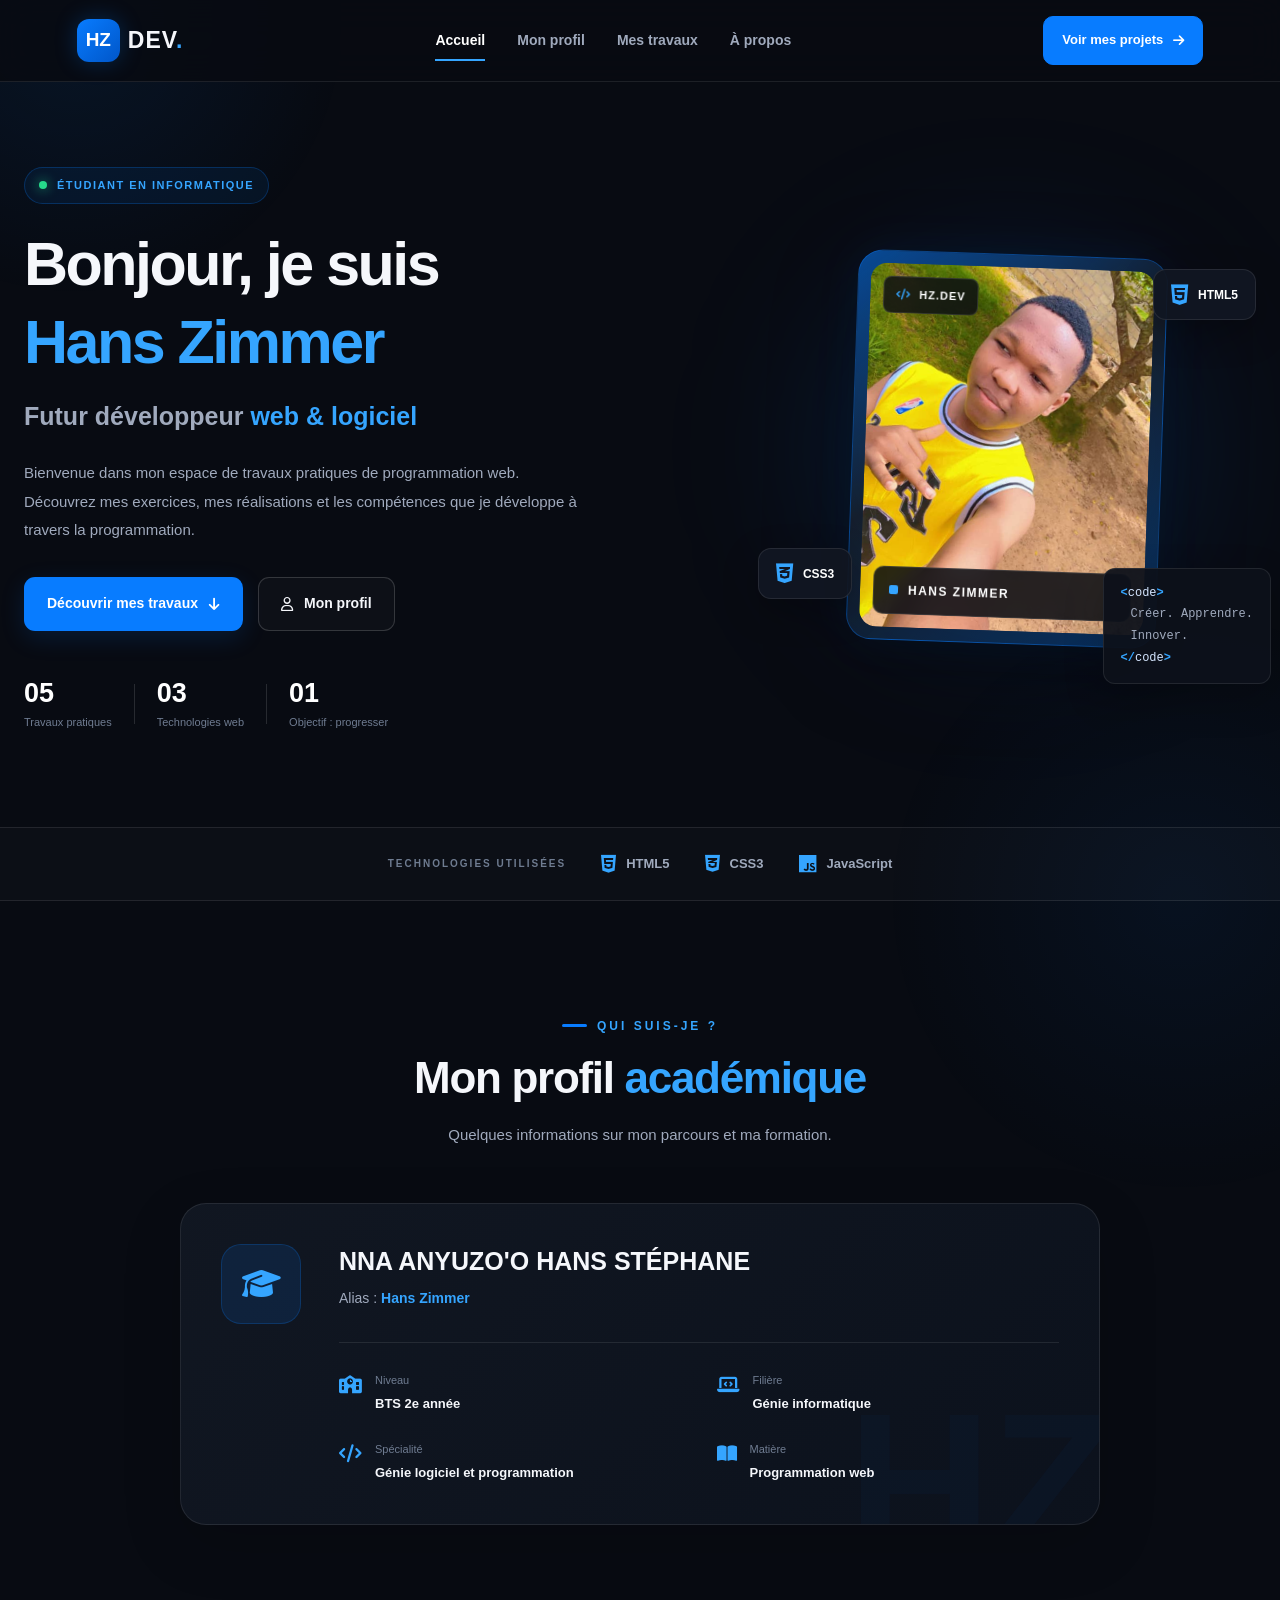
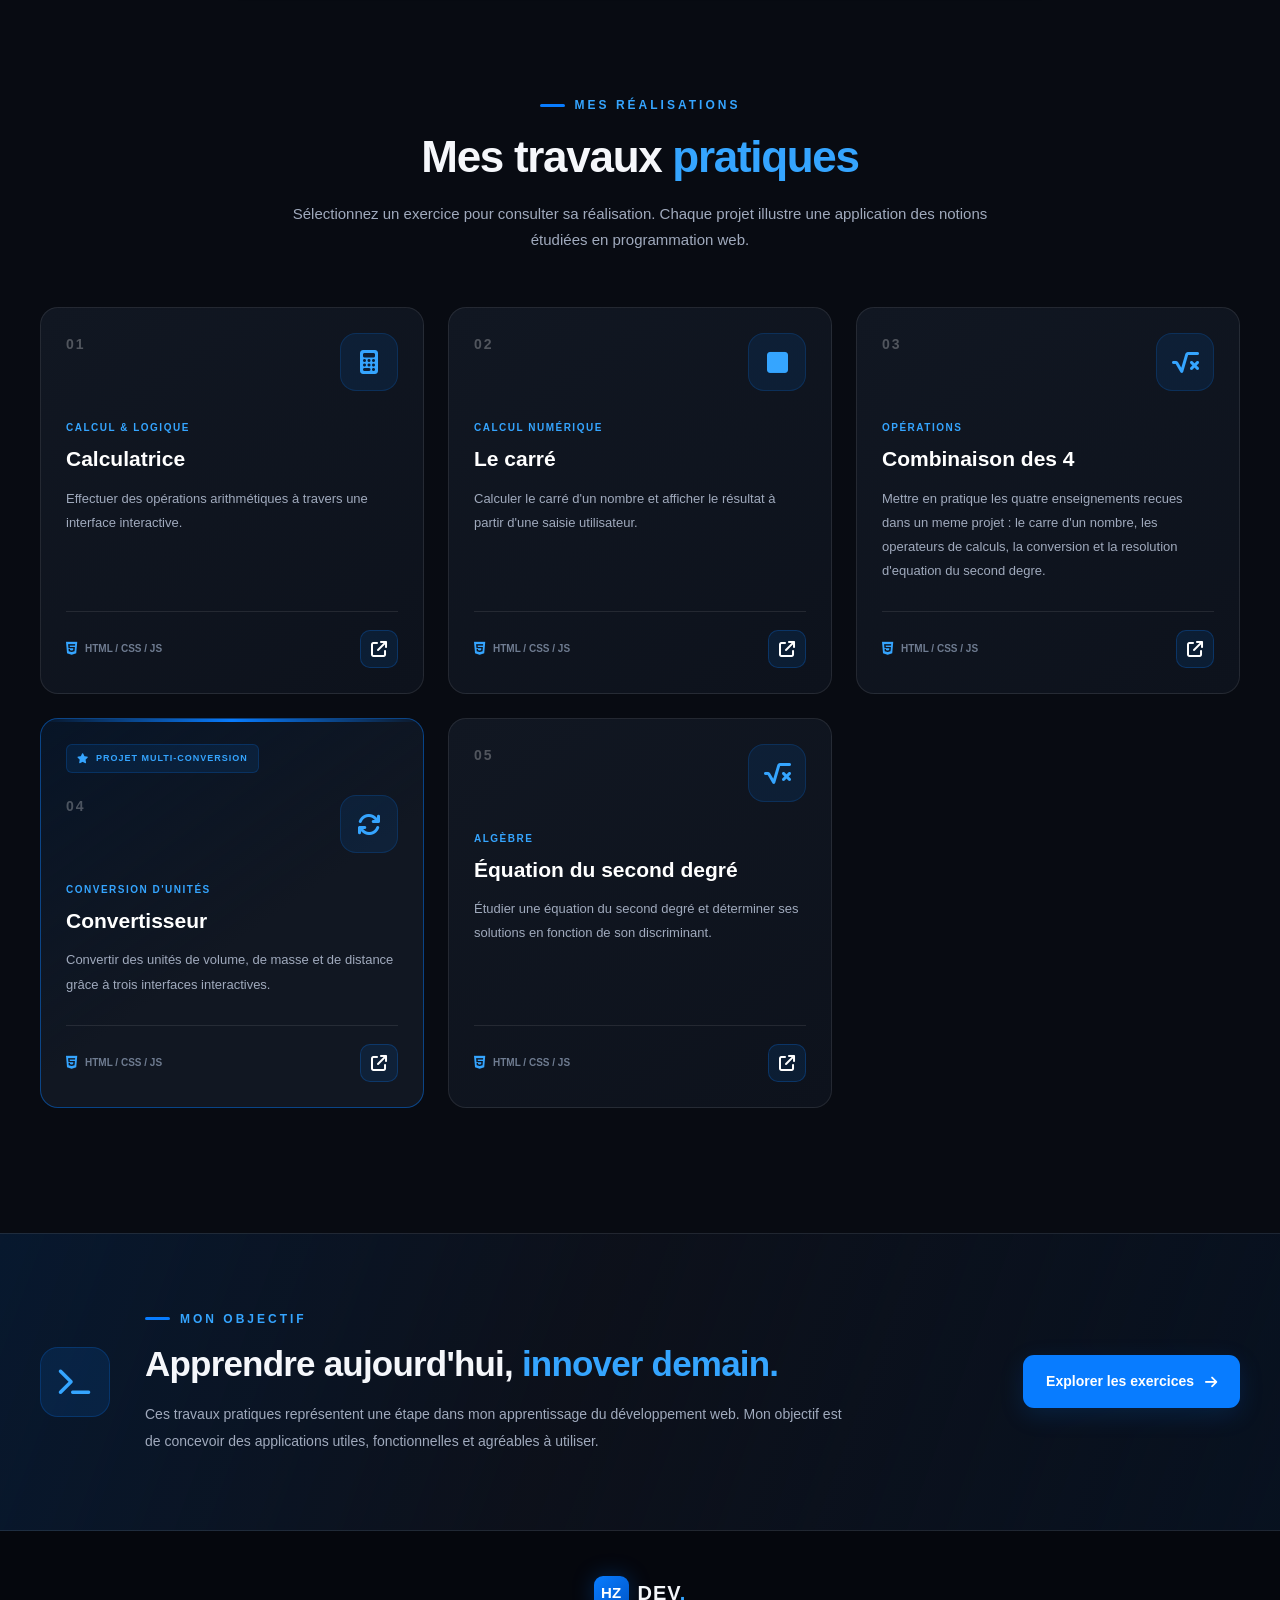
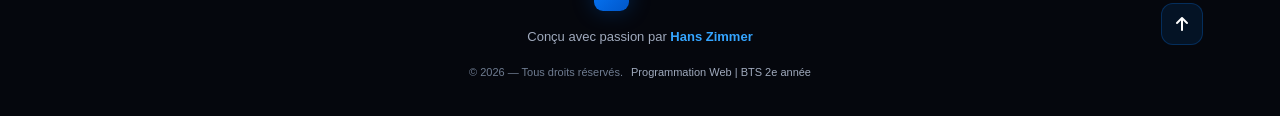
<file: Mes Travaux pratiques/Html/index.html>
<!DOCTYPE html>
<html lang="fr">
<head>
    <meta charset="UTF-8">
    <meta name="viewport" content="width=device-width, initial-scale=1.0">

    <meta name="author" content="NNA ANYUZO'O HANS STÉPHANE">
    <meta name="description" content="Portfolio étudiant de Hans Zimmer présentant ses travaux pratiques de programmation web.">

    <title>HZ DEV | Mes travaux pratiques</title>

    <!-- Feuille de style principale -->
    <link rel="stylesheet" href="../css/style.css">
    <!-- Icônes Font Awesome -->
    <link
        rel="stylesheet"
        href="https://cdnjs.cloudflare.com/ajax/libs/font-awesome/6.7.2/css/all.min.css"
    >
</head>

<body>

    <!-- =========================
         EN-TÊTE ET NAVIGATION
    ========================== -->
    <header class="header" id="accueil">

        <div class="logo">
            <a href="#accueil" aria-label="Retour à l'accueil">
                <span class="logo-hz">HZ</span>
                <span class="logo-dev">DEV<span class="point">.</span></span>
            </a>
        </div>

        <nav class="navbar" aria-label="Navigation principale">
            <a href="#accueil" class="nav-link active">Accueil</a>
            <a href="#profil" class="nav-link">Mon profil</a>
            <a href="#travaux" class="nav-link">Mes travaux</a>
            <a href="#apropos" class="nav-link">À propos</a>
        </nav>

        <a href="#travaux" class="header-button">
            Voir mes projets
            <i class="fa-solid fa-arrow-right"></i>
        </a>

    </header>


    <!-- =========================
         SECTION PRINCIPALE
    ========================== -->
    <main>

        <section class="hero">

            <div class="hero-content">

                <p class="hero-badge">
                    <span class="status-dot"></span>
                    ÉTUDIANT EN INFORMATIQUE
                </p>

                <h1>
                    Bonjour, je suis
                    <span class="highlight">Hans Zimmer</span>
                </h1>

                <h2>
                    Futur développeur
                    <span class="blue-text">web & logiciel</span>
                </h2>

                <p class="hero-description">
                    Bienvenue dans mon espace de travaux pratiques de
                    programmation web. Découvrez mes exercices, mes
                    réalisations et les compétences que je développe
                    à travers la programmation.
                </p>

                <div class="hero-buttons">

                    <a href="#travaux" class="btn btn-primary">
                        Découvrir mes travaux
                        <i class="fa-solid fa-arrow-down"></i>
                    </a>

                    <a href="#profil" class="btn btn-secondary">
                        <i class="fa-regular fa-user"></i>
                        Mon profil
                    </a>

                </div>

                <div class="hero-stats">

                    <div class="stat">
                        <span class="stat-number">05</span>
                        <span class="stat-label">Travaux pratiques</span>
                    </div>

                    <div class="stat-divider"></div>

                    <div class="stat">
                        <span class="stat-number">03</span>
                        <span class="stat-label">Technologies web</span>
                    </div>

                    <div class="stat-divider"></div>

                    <div class="stat">
                        <span class="stat-number">01</span>
                        <span class="stat-label">Objectif : progresser</span>
                    </div>

                </div>

            </div>


            <!-- PHOTO DE PROFIL -->
            <div class="hero-visual">

                <div class="visual-glow"></div>

                <div class="photo-frame">

                    <div class="photo-top-label">
                        <i class="fa-solid fa-code"></i>
                        HZ.DEV
                    </div>

                    <img
                        src="../image/maphoto.jpeg"
                        alt="Photo de NNA ANYUZO'O HANS STÉPHANE"
                        class="profile-photo"
                    >

                    <div class="photo-bottom-label">
                        <span class="blue-square"></span>
                        HANS ZIMMER
                    </div>

                </div>

                <div class="floating-card floating-card-top">
                    <i class="fa-brands fa-html5"></i>
                    <span>HTML5</span>
                </div>

                <div class="floating-card floating-card-bottom">
                    <i class="fa-brands fa-css3-alt"></i>
                    <span>CSS3</span>
                </div>

                <div class="floating-code">
                    <span class="code-blue">&lt;</span>code<span class="code-blue">&gt;</span>
                    <br>
                    <span class="code-indent">Créer. Apprendre.</span>
                    <br>
                    <span class="code-indent">Innover.</span>
                    <br>
                    <span class="code-blue">&lt;/</span>code<span class="code-blue">&gt;</span>
                </div>

            </div>

        </section>


        <!-- =========================
             BANDEAU TECHNOLOGIES
        ========================== -->
        <section class="technology-bar" aria-label="Technologies utilisées">

            <p>TECHNOLOGIES UTILISÉES</p>

            <div class="technology-list">

                <span>
                    <i class="fa-brands fa-html5"></i>
                    HTML5
                </span>

                <span>
                    <i class="fa-brands fa-css3-alt"></i>
                    CSS3
                </span>

                <span>
                    <i class="fa-brands fa-js"></i>
                    JavaScript
                </span>

            </div>

        </section>


        <!-- =========================
             PROFIL ÉTUDIANT
        ========================== -->
        <section class="profile-section section-container" id="profil">

            <div class="section-heading">

                <p class="section-tag">
                    <span></span>
                    QUI SUIS-JE ?
                </p>

                <h2>
                    Mon profil
                    <span class="highlight">académique</span>
                </h2>

                <p class="section-description">
                    Quelques informations sur mon parcours et ma formation.
                </p>

            </div>


            <div class="profile-card">

                <div class="profile-icon">
                    <i class="fa-solid fa-graduation-cap"></i>
                </div>

                <div class="profile-information">

                    <h3>NNA ANYUZO'O HANS STÉPHANE</h3>

                    <p class="profile-alias">
                        Alias : <span>Hans Zimmer</span>
                    </p>

                    <div class="profile-details">

                        <div class="detail-item">
                            <i class="fa-solid fa-school"></i>

                            <div>
                                <span class="detail-label">Niveau</span>
                                <strong>BTS 2e année</strong>
                            </div>
                        </div>

                        <div class="detail-item">
                            <i class="fa-solid fa-laptop-code"></i>

                            <div>
                                <span class="detail-label">Filière</span>
                                <strong>Génie informatique</strong>
                            </div>
                        </div>

                        <div class="detail-item">
                            <i class="fa-solid fa-code"></i>

                            <div>
                                <span class="detail-label">Spécialité</span>
                                <strong>Génie logiciel et programmation</strong>
                            </div>
                        </div>

                        <div class="detail-item">
                            <i class="fa-solid fa-book-open"></i>

                            <div>
                                <span class="detail-label">Matière</span>
                                <strong>Programmation web</strong>
                            </div>
                        </div>

                    </div>

                </div>

                <div class="profile-decoration">
                    <span>HZ</span>
                </div>

            </div>

        </section>


        <!-- =========================
             MES TRAVAUX PRATIQUES
        ========================== -->
        <section class="works-section section-container" id="travaux">

            <div class="section-heading">

                <p class="section-tag">
                    <span></span>
                    MES RÉALISATIONS
                </p>

                <h2>
                    Mes travaux
                    <span class="highlight">pratiques</span>
                </h2>

                <p class="section-description">
                    Sélectionnez un exercice pour consulter sa réalisation.
                    Chaque projet illustre une application des notions
                    étudiées en programmation web.
                </p>

            </div>


            <div class="works-grid">


                <!-- EXERCICE 01 : CALCULATRICE -->
                <article class="work-card">

                    <div class="card-top">

                        <span class="work-number">01</span>

                        <div class="work-icon icon-calculator">
                            <i class="fa-solid fa-calculator"></i>
                        </div>

                    </div>

                    <div class="work-content">

                        <p class="work-category">CALCUL & LOGIQUE</p>

                        <h3>Calculatrice</h3>

                        <p class="work-description">
                            Effectuer des opérations arithmétiques
                            à travers une interface interactive.
                        </p>

                    </div>

                    <div class="work-footer">

                        <span class="work-language">
                            <i class="fa-brands fa-html5"></i>
                            HTML / CSS / JS
                        </span>

                        <a
                            href="calco.html"
                            class="work-link"
                            aria-label="Consulter le devoir Calculatrice"
                        >
                            <i class="fa-solid fa-arrow-up-right-from-square"></i>
                        </a>

                    </div>

                </article>


                <!-- EXERCICE 02 : LE CARRÉ -->
                <article class="work-card">

                    <div class="card-top">

                        <span class="work-number">02</span>

                        <div class="work-icon icon-square">
                            <i class="fa-solid fa-square"></i>
                        </div>

                    </div>

                    <div class="work-content">

                        <p class="work-category">CALCUL NUMÉRIQUE</p>

                        <h3>Le carré</h3>

                        <p class="work-description">
                            Calculer le carré d'un nombre et afficher
                            le résultat à partir d'une saisie utilisateur.
                        </p>

                    </div>

                    <div class="work-footer">

                        <span class="work-language">
                            <i class="fa-brands fa-html5"></i>
                            HTML / CSS / JS
                        </span>

                        <a
                            href="../Html/carre.html"
                            class="work-link"
                            aria-label="Consulter le devoir Le carré"
                        >
                            <i class="fa-solid fa-arrow-up-right-from-square"></i>
                        </a>

                    </div>

                </article>


                <!-- EXERCICE 03 : COMBINAISON DES 4 -->
                <article class="work-card">

                    <div class="card-top">

                        <span class="work-number">03</span>

                        <div class="work-icon icon-operations">
                            <i class="fa-solid fa-square-root-variable"></i>
                        </div>

                    </div>

                    <div class="work-content">

                        <p class="work-category">OPÉRATIONS</p>

                        <h3>Combinaison des 4</h3>

                        <p class="work-description">
                            Mettre en pratique les quatre enseignements recues dans un meme projet
                            : le carre d'un nombre, les operateurs de calculs, la conversion et la resolution d'equation du second degre.
                        </p>

                    </div>

                    <div class="work-footer">

                        <span class="work-language">
                            <i class="fa-brands fa-html5"></i>
                            HTML / CSS / JS
                        </span>

                        <a
                            href="../Html/combinaison.html"
                            class="work-link"
                            aria-label="Consulter le devoir Combinaison des 4"
                        >
                            <i class="fa-solid fa-arrow-up-right-from-square"></i>
                        </a>

                    </div>

                </article>


                <!-- EXERCICE 04 : CONVERTISSEUR -->
                <article class="work-card featured-card">

                    <div class="featured-badge">
                        <i class="fa-solid fa-star"></i>
                        PROJET MULTI-CONVERSION
                    </div>

                    <div class="card-top">

                        <span class="work-number">04</span>

                        <div class="work-icon icon-converter">
                            <i class="fa-solid fa-arrows-rotate"></i>
                        </div>

                    </div>

                    <div class="work-content">

                        <p class="work-category">CONVERSION D'UNITÉS</p>

                        <h3>Convertisseur</h3>

                        <p class="work-description">
                            Convertir des unités de volume, de masse
                            et de distance grâce à trois interfaces
                            interactives.
                        </p>

                    </div>

                    <div class="work-footer">

                        <span class="work-language">
                            <i class="fa-brands fa-html5"></i>
                            HTML / CSS / JS
                        </span>

                        <a
                            href="../Html/convert.html"
                            class="work-link"
                            aria-label="Consulter le devoir Convertisseur"
                        >
                            <i class="fa-solid fa-arrow-up-right-from-square"></i>
                        </a>

                    </div>

                </article>


                <!-- EXERCICE 05 : ÉQUATION DU SECOND DEGRÉ -->
                <article class="work-card">

                    <div class="card-top">

                        <span class="work-number">05</span>

                        <div class="work-icon icon-equation">
                            <i class="fa-solid fa-square-root-alt"></i>
                        </div>

                    </div>

                    <div class="work-content">

                        <p class="work-category">ALGÈBRE</p>

                        <h3>Équation du second degré</h3>

                        <p class="work-description">
                            Étudier une équation du second degré
                            et déterminer ses solutions en fonction
                            de son discriminant.
                        </p>

                    </div>

                    <div class="work-footer">

                        <span class="work-language">
                            <i class="fa-brands fa-html5"></i>
                            HTML / CSS / JS
                        </span>

                        <a
                            href="../Html/equation.html"
                            class="work-link"
                            aria-label="Consulter le devoir Équation du second degré"
                        >
                            <i class="fa-solid fa-arrow-up-right-from-square"></i>
                        </a>

                    </div>

                </article>


            </div>

        </section>


        <!-- =========================
             SECTION À PROPOS
        ========================== -->
        <section class="about-section" id="apropos">

            <div class="about-content">

                <div class="about-icon">
                    <i class="fa-solid fa-terminal"></i>
                </div>

                <div class="about-text">

                    <p class="section-tag">
                        <span></span>
                        MON OBJECTIF
                    </p>

                    <h2>
                        Apprendre aujourd'hui,
                        <span class="highlight">innover demain.</span>
                    </h2>

                    <p>
                        Ces travaux pratiques représentent une étape
                        dans mon apprentissage du développement web.
                        Mon objectif est de concevoir des applications
                        utiles, fonctionnelles et agréables à utiliser.
                    </p>

                </div>

                <a href="#travaux" class="btn btn-primary about-button">
                    Explorer les exercices
                    <i class="fa-solid fa-arrow-right"></i>
                </a>

            </div>

        </section>

    </main>


    <!-- =========================
         PIED DE PAGE
    ========================== -->
    <footer class="footer">

        <div class="footer-logo">
            <span class="logo-hz">HZ</span>
            <span class="logo-dev">DEV<span class="point">.</span></span>
        </div>

        <p class="footer-text">
            Conçu avec passion par
            <span class="highlight">Hans Zimmer</span>
        </p>

        <p class="copyright">
            &copy; 2026 — Tous droits réservés.
            <span>Programmation Web | BTS 2e année</span>
        </p>

        <a href="#accueil" class="back-to-top" aria-label="Retour en haut">
            <i class="fa-solid fa-arrow-up"></i>
        </a>

    </footer>


    <!-- Script JavaScript principal -->
    <script src="../Javascript/script.js"></script>

</body>
</html>
</file>
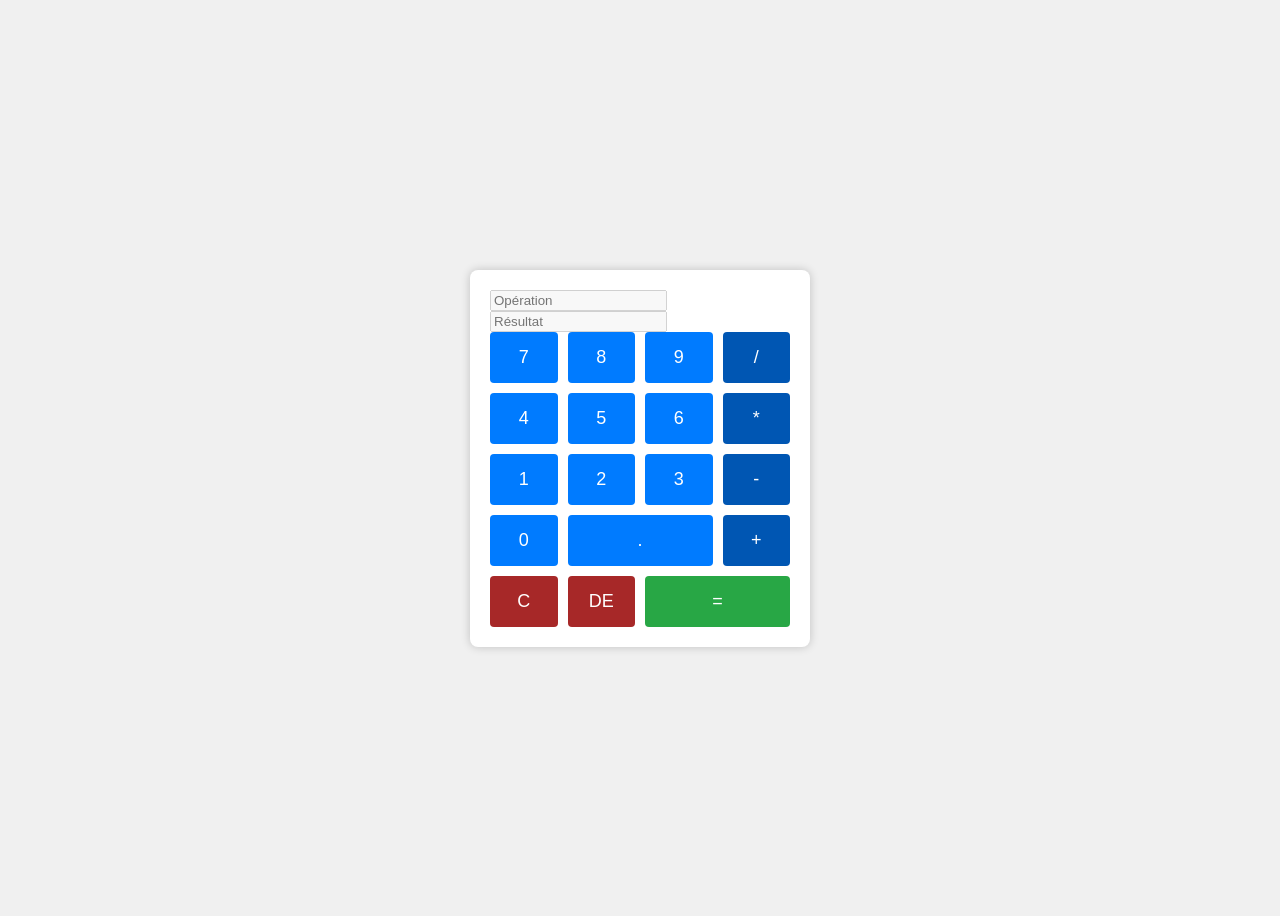
<file: Mes Travaux pratiques/Html/calco.html>
<!DOCTYPE html>
<html lang="fr">
<head>
    <meta charset="UTF-8">
    <meta name="viewport" content="width=device-width, initial-scale=1.0">
    <title>Calculatrice Simple</title>
    <link rel="stylesheet" href="../css/calcostyle.css">
</head>
<body>
    <div class="calculator">
        <input type="text" id=" " disabled placeholder="Opération">
        <input type="text" id=" " disabled placeholder="Résultat">
        <div class="buttons">
            <button onclick="appendToDisplay('7')">7</button>
            <button onclick="appendToDisplay('8')">8</button>
            <button onclick="appendToDisplay('9')">9</button>
            <button onclick="appendToDisplay('/')" class="op">/</button>
            <button onclick="appendToDisplay('4')">4</button>
            <button onclick="appendToDisplay('5')">5</button>
            <button onclick="appendToDisplay('6')">6</button>
            <button onclick="appendToDisplay('*')" class="op">*</button>
            <button onclick="appendToDisplay('1')">1</button>
            <button onclick="appendToDisplay('2')">2</button>
            <button onclick="appendToDisplay('3')">3</button>
            <button onclick="appendToDisplay('-')" class="op">-</button>
            <button onclick="appendToDisplay('0')">0</button>
            <button onclick="appendToDisplay('.')" class="point">.</button>
            <button onclick="appendToDisplay('+')" class="op">+</button>
            <button onclick="clearDisplayAll()" class="clear">C</button>
            <button onclick="clearDisplay()" class="clear">DE</button>
            <button onclick="calculateResult()" class="equal">=</button>
        </div>
    </div>
    <script src="../Javascript/calcoscript.js"></script>
</body>
</html>
</file>
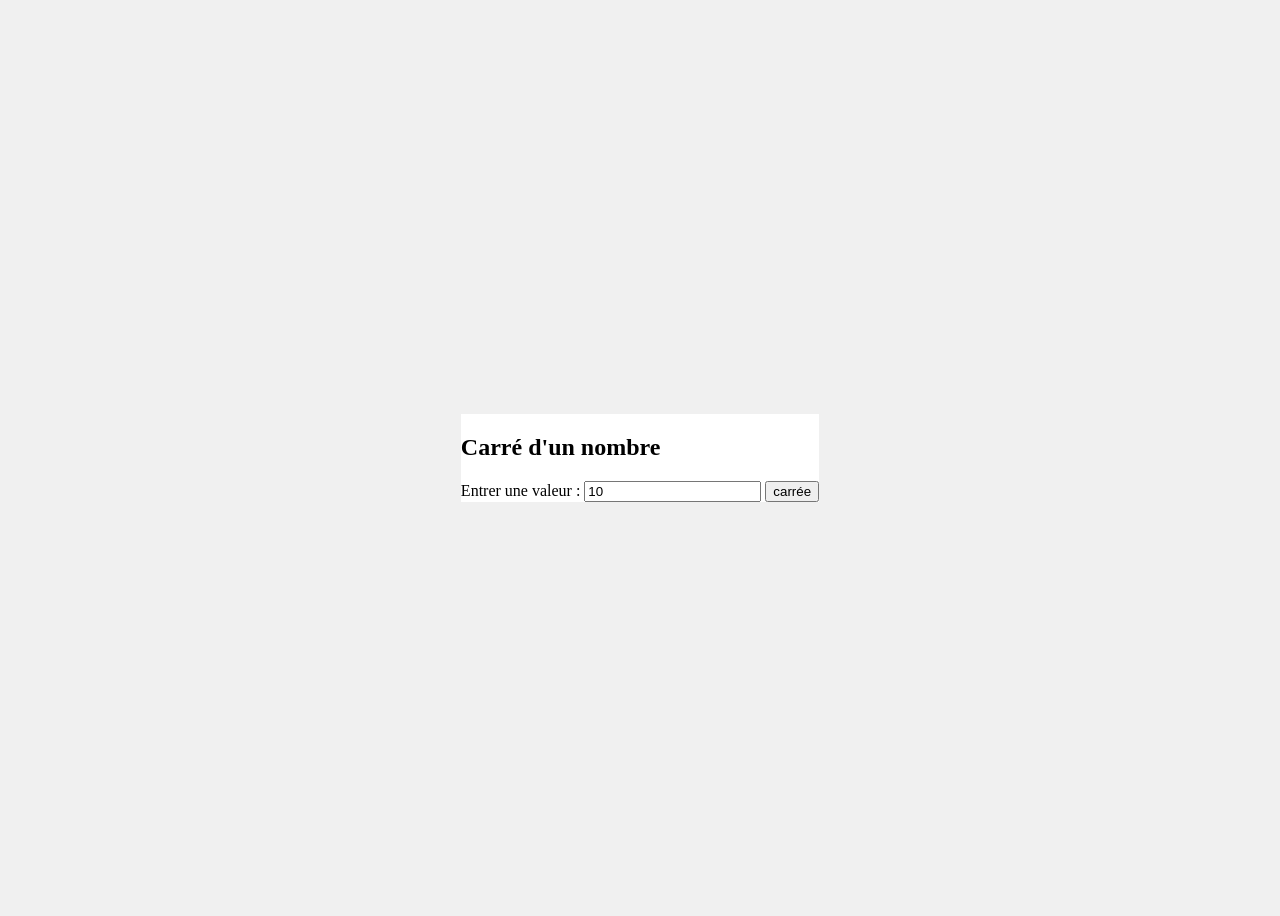
<file: Mes Travaux pratiques/Html/carre.html>
<!DOCTYPE html>
<html lang="en">
<head>
    <meta charset="UTF-8">
    <meta name="viewport" content="width=device-width, initial-scale=1.0">
    <title>Carré</title>
    <link rel="stylesheet" href="../css/carrestyle.css">
</head>
<body>
    <div class="carre">
        <h2>Carré d'un nombre</h2>
        <div class="entrees">
            <form action="" method="get">
                <label for="">Entrer une valeur :</label>
                <input type="number" id="num" value="10">
                <!--Ce champ prends en entrée les chaînes de caractères
                et non seulement les nombres -->
                <input type="button" value="carrée" onclick="carre()">

            </form>
        </div>
    </div>

    <script src="../Javascript/carrescript.js"></script>
</body>
</html>
</file>
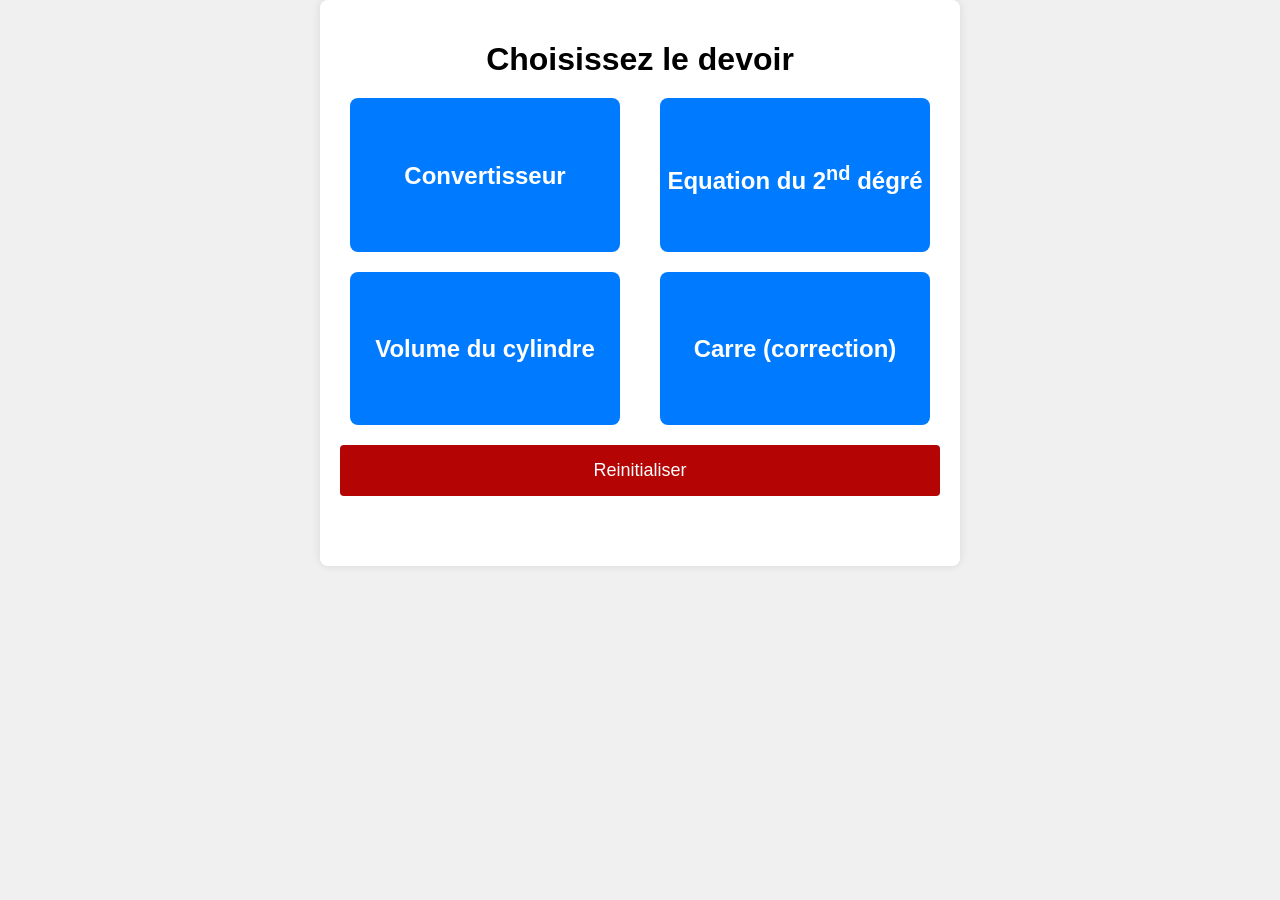
<file: Mes Travaux pratiques/Html/combinaison.html>
<!DOCTYPE html>
<html lang="en">
<head>
    <meta charset="UTF-8">
    <meta name="viewport" content="width=device-width, initial-scale=1.0">
    <title>Devoirs pratiques</title>
    <link rel="stylesheet" href="../css/combinaisonstyles.css">
</head>
<body>
    <div class="container">
        <h1>Choisissez le devoir</h1>
        <div class="card-container">
            <div class="card" onclick="selectTaff('convertisseur')">
                <h2>Convertisseur</h2>
            </div>
            <div class="card" onclick="selectTaff('equation')">
                <h2>Equation du 2<sup>nd</sup> dégré</h2>
            </div>
            <div class="card" onclick="selectTaff('volume')">
                <h2>Volume du cylindre</h2>
            </div>
            <div class="card" onclick="selectTaff('carre')">
                <h2>Carre (correction)</h2>
            </div>
            <button onclick="selectTaff('reset')" class="clear col-2">Reinitialiser</button>
        </div>

        <!-- Convertisseur -->
        <div id="convert" class="hidden">
            <h1>Convertisseur</h1>
            <div class="valeurs">
                <!-- Les labels au - dessus des différentes zones -->
                <label>Taille</label>
                <label>de</label>
                <label>en mètre</label>
                <!-- Zone de saisi du nombre à convertir -->
                <input type="number" name="valeur" id="valeur" placeholder="Taille">
                <!-- Selecteur de l'unité de départ -->
                <select name="taille" id="taille">
                    <option value="dam" selected>dam</option> <!-- Valeur sélectionnée par défaut -->
                    <option value="cm" >cm</option>
                    <option value="dm" >dm</option>
                    <option value="mm" >mm</option>
                    <option value="km" >km</option>
                    <option value="hm" >hm</option>
                </select>
                <!-- Zone de sortie du nombre converti -->
                <input type="text" name="result" disabled id="result" placeholder="Resultat" >
                <!-- Boutton de nettoyage des zones de saisi et de résultat -->
                <button onclick="clearDisplayAll()" class="clear">Nettoyer</button>
                <!-- Boutton pour convertir le nombre saisi -->
                <button onclick="convertValue()">Convertir</button>
            </div>
        </div>

        <!-- Equation du seconf dégré -->
        <div id="equation" class="hidden">
            <h1>Equation du second dégré</h1>
            <!-- Les labels au - dessus des différentes zones -->
            <label>Forme : <em> ax<sup>2</sup> + bx + c</em></label>
            <div class="valeurs">
                <!-- Zone de saisi des coefficients -->
                <input type="number" name="aCoef" id="aCoef" placeholder="Coef. a">
                <input type="number" name="bCoef" id="bCoef" placeholder="Coef. b">
                <input type="number" name="cCoef" id="cCoef" placeholder="Coef. c">
    
                <label id="expression-fonction" class="hidden"></label>
                <label id="message" class="hidden"></label>
                <!-- Zone de sortie des solutions -->
                
                <input type="text" name="resultX1" disabled id="resultX1" placeholder="Resultat" class="hidden" >
                <input type="text" name="resultX0" disabled id="resultX0" placeholder="Resultat" class="hidden" >
                <input type="text" name="resultX2" disabled id="resultX2" placeholder="Resultat" class="hidden" >
    
                <!-- Boutton de nettoyage des zones de saisi et de résultat -->
                <button onclick="clearDisplayAll_()" class="clear">Nettoyer</button>
                <!-- Boutton pour convertir le nombre saisi -->
                <button onclick="solution()">Résoudre</button>
            </div>
        </div>

        <!-- Volume du cylindre -->
        <div id="volume" class="hidden">
            <h1>Volume du cylindre</h1>
            <div class="valeurs">
                <!-- Les labels au - dessus des différentes zones -->
                <label>Rayon</label>
                <label>Hauteur</label>
                <label>Volume</label>
                <!-- Zone de saisi du nombre à convertir -->
                <input type="number" name="rayon" id="rayon" placeholder="en mètre">
                <input type="number" name="hauteur" id="hauteur" placeholder="en mètre">
                <!-- Zone de sortie du nombre converti -->
                <input type="text" name="resultV" disabled id="resultV" placeholder="Resultat" >
                <!-- Boutton de nettoyage des zones de saisi et de résultat -->
                <button onclick="clearDisplayAll__()" class="clear">Nettoyer</button>
                <!-- Boutton pour convertir le nombre saisi -->
                <button onclick="calculVolume()">Calculer</button>
            </div>
        </div>

        
        <!-- Carré d'un nombre -->
        <div id="carre" class="hidden">
            <h1>Carré d'un nombre (Correction)</h1>
            <div class="entrees">
                <form action="" method="get">
                    <label for="">Entrer une valeur :</label>
                    <input type="text" id="num" value="nombre">
                    <!--Ce champ prends en entrée les chaînes de caractères
                    et non seulement les nombres -->
                    <input type="button" value="carrée" onclick="carre()">

                </form>
            </div>
        </div>
    </div>


    <script src="../Javascript/script.js"></script>
</body>
</html>
</file>
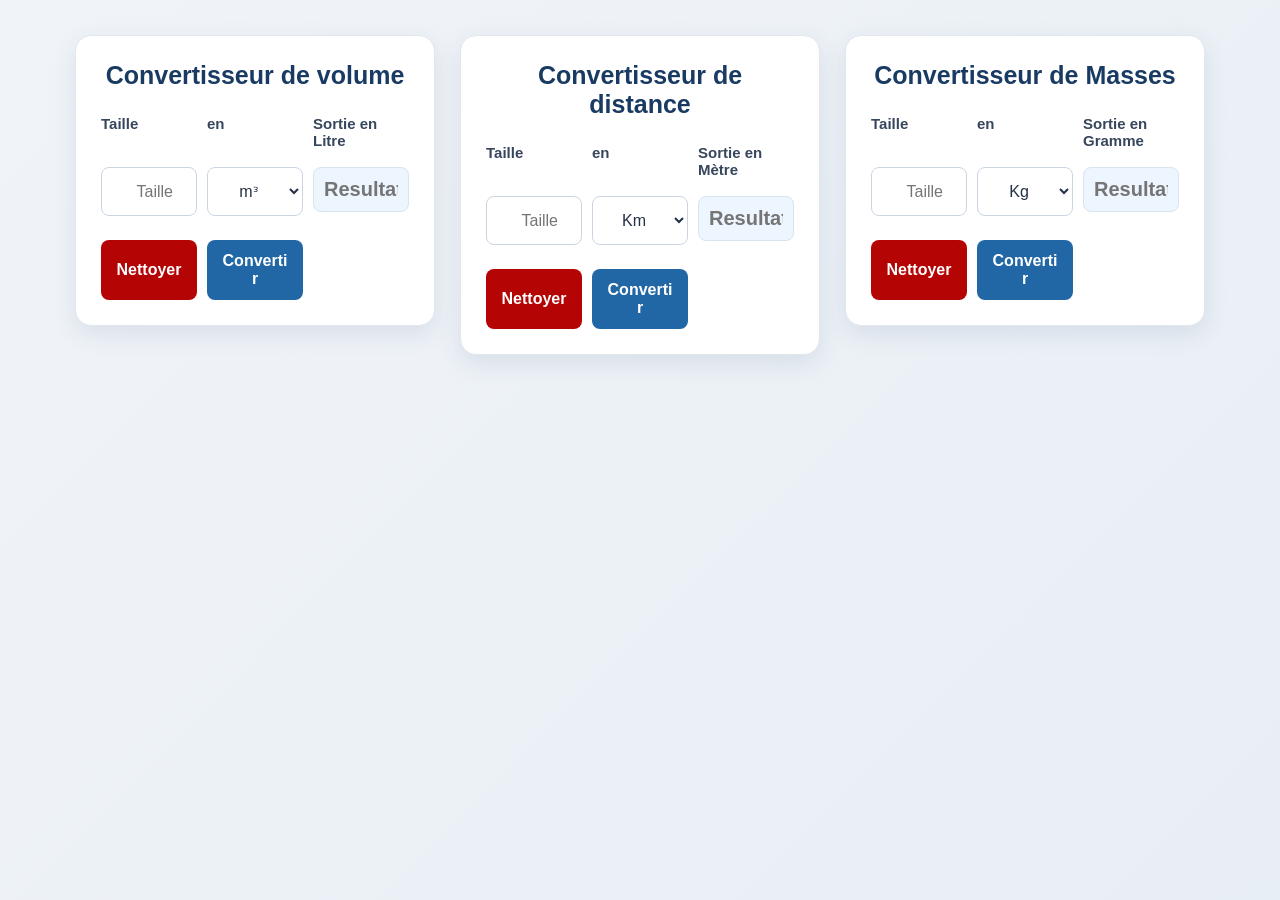
<file: Mes Travaux pratiques/Html/convert.html>
<!DOCTYPE html>
<html lang="fr">
<head>
    <meta charset="UTF-8">
    <meta name="viewport" content="width=device-width, initial-scale=1.0">
    <title>Convertisseur de volume de distance et de masse</title>
    <!-- Inclusion du fichier de styles css -->
    <link rel="stylesheet" href="../css/convertstyle.css">
</head>
<body>
    <div class="convert">
        <h1>Convertisseur de volume</h1>
        <div class="valeurs">
            <!-- Les labels au - dessus des différentes zones -->
            <label>Taille</label>
            <label>en</label>
            <label>Sortie en Litre</label>
            <!-- Zone de saisi du nombre à convertir -->
            <input type="number" name="valeur" id="valeur" placeholder="Taille">
            <!-- Selecteur de l'unité de départ -->
            <select name="taille" id="taille">
                <option value="mᵌ" selected >mᵌ</option> <!-- Valeur sélectionnée par défaut -->
                <option value="dmᵌ" >dmᵌ</option>
                <option value="cmᵌ" >cmᵌ</option>
                <option value="mmᵌ" >mmᵌ</option>
                <option value="Kl">Kl</option> 
                <option value="hl" >hl</option>
                <option value="dal">dal</option>
                <option value="l" >l</option>
                <option value="dl" >dl</option> 
                <option value="cl" >cl</option>
                <option value="ml" >ml</option>

            </select>
            <!-- Zone de sortie du nombre converti -->
            <input type="text" name="result" disabled id="result" placeholder="Resultat" >
            <!-- Boutton de nettoyage des zones de saisi et de résultat -->
            <button onclick="clearDisplayAllvolume()" class="clear">Nettoyer</button>
            <!-- Boutton pour convertir le nombre saisi -->
            <button onclick="convertValuevolume()">Convertir</button>
        </div>
    </div>

    <div class="convert">
        <h1>Convertisseur de distance</h1>
        <div class="valeurs">
            <!-- Les labels au - dessus des différentes zones -->
            <label>Taille</label>
            <label>en</label>
            <label>Sortie en Mètre</label>
            <!-- Zone de saisi du nombre à convertir -->
            <input type="number" name="valeur" id="valeurdistance" placeholder="Taille">
            <!-- Selecteur de l'unité de départ -->
            <select name="taille" id="tailledistance">
                <option value="Km" selected >Km</option> <!-- Valeur sélectionnée par défaut -->
                <option value="hm" >hm</option>
                <option value="dam">dam</option>
                <option value="m" >m</option>
                <option value="dm" >dm</option> 
                <option value="cm" >cm</option>
                <option value="mm" >mm</option>

            </select>
            <!-- Zone de sortie du nombre converti -->
            <input type="text" name="result" disabled id="resultdistance" placeholder="Resultat" >
            <!-- Boutton de nettoyage des zones de saisi et de résultat -->
            <button onclick="clearDisplayAlldistance()" class="clear">Nettoyer</button>
            <!-- Boutton pour convertir le nombre saisi -->
            <button onclick="convertValuedistance()">Convertir</button>
        </div>
    </div>

    <div class="convert">
        <h1>Convertisseur de Masses</h1>
        <div class="valeurs">
            <!-- Les labels au - dessus des différentes zones -->
            <label>Taille</label>
            <label>en</label>
            <label>Sortie en Gramme</label>
            <!-- Zone de saisi du nombre à convertir -->
            <input type="number" name="valeur" id="valeurmasse" placeholder="Taille">
            <!-- Selecteur de l'unité de départ -->
            <select name="taille" id="taillemasse">
                <option value="Kg" selected >Kg</option> <!-- Valeur sélectionnée par défaut -->
                <option value="hg" >hg</option>
                <option value="dag">dag</option>
                <option value="g" >g</option>
                <option value="dg" >dg</option> 
                <option value="cg" >cg</option>
                <option value="mg" >mg</option>

            </select>
            <!-- Zone de sortie du nombre converti -->
            <input type="text" name="result" disabled id="resultmasse" placeholder="Resultat" >
            <!-- Boutton de nettoyage des zones de saisi et de résultat -->
            <button onclick="clearDisplayAllmasse()" class="clear">Nettoyer</button>
            <!-- Boutton pour convertir le nombre saisi -->
            <button onclick="convertValuemasse()">Convertir</button>
        </div>
    </div>

    <!-- inclusion du fichier javascript -->
    <script src="../Javascript/convertscript.js"></script>
</body>
</html>
</file>
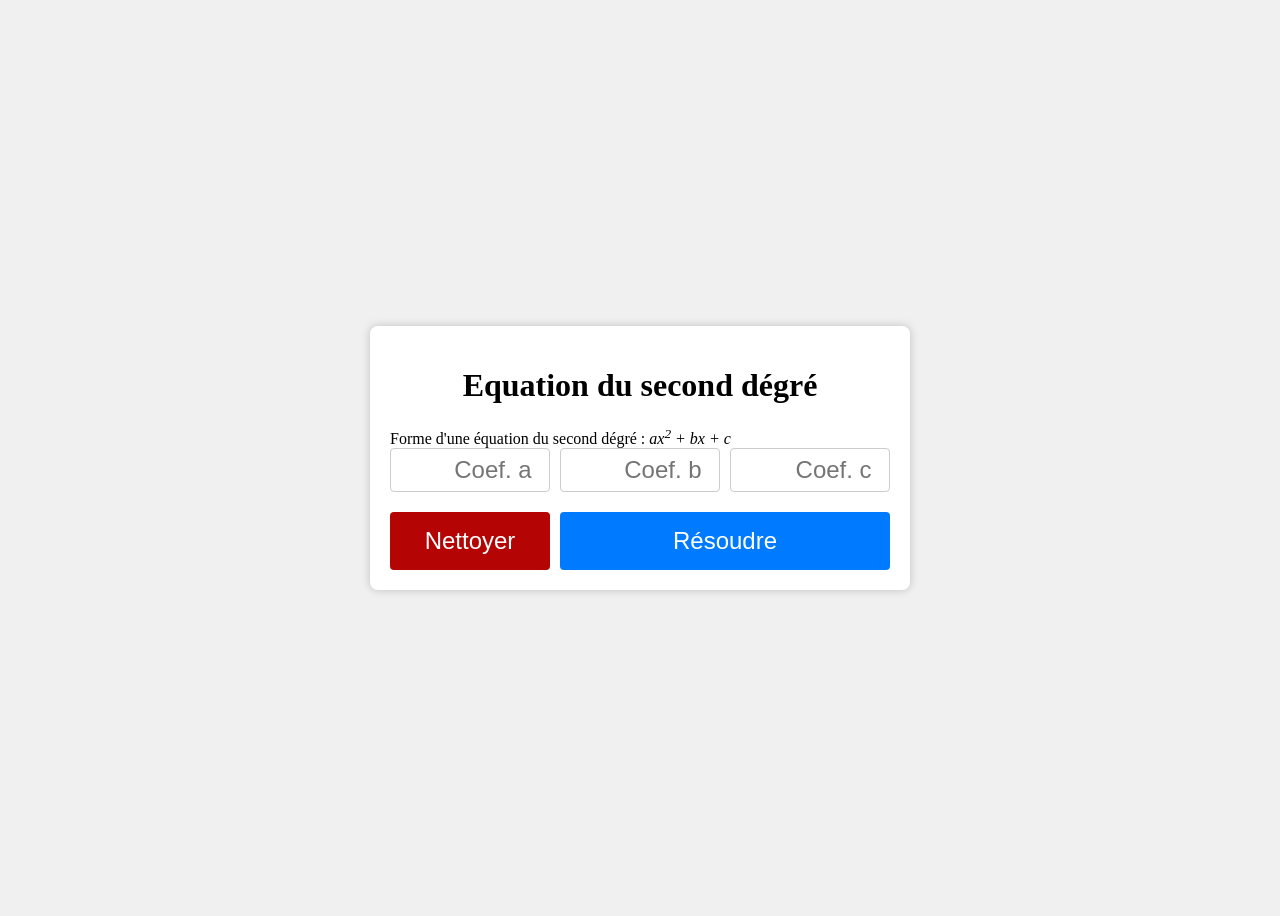
<file: Mes Travaux pratiques/Html/equation.html>
<!DOCTYPE html>
<html lang="en">
<head>
    <meta charset="UTF-8">
    <meta name="viewport" content="width=device-width, initial-scale=1.0">
    <title>Equation</title>
    <!-- Inclusion du fichier de styles css -->
    <link rel="stylesheet" href="../css/equationstyle.css">
</head>
<body>
    <div class="convert">
        <h1>Equation du second dégré</h1>
        <!-- Les labels au - dessus des différentes zones -->
        <label>Forme d'une équation du second dégré : <em> ax<sup>2</sup> + bx + c</em></label>
        <div class="valeurs">
            <!-- Zone de saisi des coefficients -->
            <input type="number" name="aCoef" id="aCoef" placeholder="Coef. a">
            <input type="number" name="bCoef" id="bCoef" placeholder="Coef. b">
            <input type="number" name="cCoef" id="cCoef" placeholder="Coef. c">

            <label id="expression-fonction" class="hidden"></label>
            <label id="message" class="hidden"></label>
            <!-- Zone de sortie des solutions -->
            
            <input type="text" name="resultX1" disabled id="resultX1" placeholder="Resultat" class="hidden" >
            <input type="text" name="resultX0" disabled id="resultX0" placeholder="Resultat" class="hidden" >
            <input type="text" name="resultX2" disabled id="resultX2" placeholder="Resultat" class="hidden" >

            <!-- Boutton de nettoyage des zones de saisi et de résultat -->
            <button onclick="clearDisplayAll()" class="clear">Nettoyer</button>
            <!-- Boutton pour convertir le nombre saisi -->
            <button onclick="solution()">Résoudre</button>
        </div>
    </div>
    <!-- inclusion du fichier javascript -->
    <script src="../Javascript/equationscript.js"></script>
</body>
</html>
</file>
<file: Mes Travaux pratiques/css/style.css>
/* ==========================================================
   HZ DEV — PORTFOLIO DE TRAVAUX PRATIQUES
   Thème : Noir / Blanc / Bleu électrique
   Auteur : Hans Zimmer
========================================================== */


/* ==========================================================
   1. VARIABLES ET RÉINITIALISATION
========================================================== */
body {
    background-color: #0056c9;
}
:root {
    --bg-primary: #080b12;
    --bg-secondary: #0d111b;
    --bg-card: #111722;
    --bg-card-hover: #151e2d;

    --blue: #087cff;
    --blue-light: #35a5ff;
    --blue-dark: #0056c9;
    --blue-glow: rgba(8, 124, 255, 0.25);

    --white: #ffffff;
    --text-primary: #f5f7fb;
    --text-secondary: #a0aabd;
    --text-muted: #6f7c91;

    --border: rgba(255, 255, 255, 0.09);
    --border-blue: rgba(8, 124, 255, 0.45);

    --radius-small: 10px;
    --radius-medium: 18px;
    --radius-large: 26px;

    --transition: 0.3s ease;
    --container-width: 1200px;
}

* {
    margin: 0;
    padding: 0;
    box-sizing: border-box;
}

html {
    scroll-behavior: smooth;
    scroll-padding-top: 100px;
}

body {
    font-family: "Segoe UI", Arial, sans-serif;
    background: var(--bg-primary);
    color: var(--text-primary);
    line-height: 1.7;
    overflow-x: hidden;
}

body::before {
    content: "";
    position: fixed;
    top: -250px;
    left: -200px;
    width: 550px;
    height: 550px;
    background: radial-gradient(
        circle,
        rgba(8, 124, 255, 0.09),
        transparent 70%
    );
    pointer-events: none;
    z-index: -1;
}

body::after {
    content: "";
    position: fixed;
    bottom: -300px;
    right: -200px;
    width: 600px;
    height: 600px;
    background: radial-gradient(
        circle,
        rgba(8, 124, 255, 0.06),
        transparent 70%
    );
    pointer-events: none;
    z-index: -1;
}

a {
    color: inherit;
    text-decoration: none;
}

button,
input,
textarea,
select {
    font: inherit;
}

img {
    display: block;
    max-width: 100%;
}

::selection {
    color: var(--white);
    background: var(--blue);
}


/* ==========================================================
   2. CLASSES UTILITAIRES
========================================================== */

.highlight,
.blue-text {
    color: var(--blue-light);
}

.section-container {
    width: min(var(--container-width), calc(100% - 48px));
    margin: 0 auto;
}

.section-heading {
    max-width: 720px;
    margin: 0 auto 55px;
    text-align: center;
} 


.section-tag {
    display: flex;
    justify-content: center;
    align-items: center;
    gap: 10px;
    margin-bottom: 14px;
    color: var(--blue-light);
    font-size: 12px;
    font-weight: 800;
    letter-spacing: 3px;
}

.section-tag span {
    display: inline-block;
    width: 25px;
    height: 3px;
    background: var(--blue);
    border-radius: 10px;
}

.section-heading h2 {
    font-size: clamp(30px, 4vw, 44px);
    line-height: 1.25;
    font-weight: 800;
    letter-spacing: -1.3px;
}

.section-description {
    margin-top: 17px;
    color: var(--text-secondary);
    font-size: 15px;
}


/* ==========================================================
   3. EN-TÊTE ET NAVIGATION
========================================================== */

.header {
    position: sticky;
    top: 0;
    z-index: 1000;

    width: 100%;
    min-height: 82px;
    padding: 0 6%;

    display: flex;
    justify-content: space-between;
    align-items: center;
    gap: 25px;

    background: rgba(8, 11, 18, 0.88);
    border-bottom: 1px solid var(--border);

    backdrop-filter: blur(18px);
    -webkit-backdrop-filter: blur(18px);
}

.logo a {
    display: inline-flex;
    align-items: center;
    gap: 8px;
}

.logo-hz {
    display: inline-flex;
    justify-content: center;
    align-items: center;

    width: 43px;
    height: 43px;

    background: linear-gradient(
        135deg,
        var(--blue),
        var(--blue-dark)
    );

    color: var(--white);
    font-size: 19px;
    font-weight: 900;

    border-radius: 12px;
    box-shadow: 0 0 22px var(--blue-glow);
}

.logo-dev {
    font-size: 23px;
    font-weight: 900;
    letter-spacing: 1px;
}

.point {
    color: var(--blue-light);
}

.navbar {
    display: flex;
    justify-content: center;
    align-items: center;
    gap: 32px;
}

.nav-link {
    position: relative;
    padding: 9px 0;

    color: var(--text-secondary);
    font-size: 14px;
    font-weight: 600;

    transition: color var(--transition);
}

.nav-link::after {
    content: "";
    position: absolute;
    left: 0;
    bottom: 0;

    width: 0;
    height: 2px;

    background: var(--blue-light);
    transition: width var(--transition);
}

.nav-link:hover,
.nav-link.active {
    color: var(--white);
}

.nav-link:hover::after,
.nav-link.active::after {
    width: 100%;
}

.header-button {
    display: inline-flex;
    align-items: center;
    gap: 10px;

    padding: 12px 18px;

    color: var(--white);
    background: var(--blue);

    font-size: 13px;
    font-weight: 700;

    border: 1px solid var(--blue);
    border-radius: var(--radius-small);

    transition:
        background var(--transition),
        transform var(--transition),
        box-shadow var(--transition);
}

.header-button:hover {
    background: var(--blue-dark);
    transform: translateY(-2px);
    box-shadow: 0 7px 25px var(--blue-glow);
}


/* ==========================================================
   4. SECTION HERO
========================================================== */

.hero {
    position: relative;

    width: min(1240px, calc(100% - 48px));
    min-height: 650px;
    margin: 0 auto;

    display: grid;
    grid-template-columns: 1.15fr 0.85fr;
    align-items: center;
    gap: 60px;

    padding: 85px 0 95px;
}

.hero-content {
    animation: slideInLeft 0.9s ease both;
}

.hero-badge {
    display: inline-flex;
    align-items: center;
    gap: 10px;

    padding: 8px 14px;
    margin-bottom: 25px;

    color: var(--blue-light);
    background: rgba(8, 124, 255, 0.08);

    border: 1px solid rgba(8, 124, 255, 0.25);
    border-radius: 50px;

    font-size: 11px;
    font-weight: 800;
    letter-spacing: 1.5px;
}

.status-dot {
    width: 8px;
    height: 8px;

    background: #26d98b;
    border-radius: 50%;

    box-shadow: 0 0 12px rgba(38, 217, 139, 0.7);

    animation: pulse 2s infinite;
}

.hero h1 {
    max-width: 680px;

    font-size: clamp(38px, 5vw, 61px);
    font-weight: 900;
    line-height: 1.15;

    letter-spacing: -2.5px;
}

.hero h1 .highlight {
    display: block;
    margin-top: 8px;
}

.hero h2 {
    margin-top: 18px;

    color: var(--text-secondary);
    font-size: clamp(19px, 2.3vw, 25px);
    font-weight: 600;
}

.hero-description {
    max-width: 560px;
    margin-top: 22px;

    color: var(--text-secondary);
    font-size: 15px;
    line-height: 1.9;
}

.hero-buttons {
    display: flex;
    flex-wrap: wrap;
    gap: 15px;

    margin-top: 32px;
}

.btn {
    display: inline-flex;
    justify-content: center;
    align-items: center;
    gap: 11px;

    padding: 14px 22px;

    font-size: 14px;
    font-weight: 700;

    border: 1px solid transparent;
    border-radius: 11px;

    transition:
        transform var(--transition),
        background var(--transition),
        border-color var(--transition),
        box-shadow var(--transition);
}

.btn:hover {
    transform: translateY(-3px);
}

.btn-primary {
    color: var(--white);
    background: var(--blue);

    box-shadow: 0 7px 25px rgba(8, 124, 255, 0.15);
}

.btn-primary:hover {
    background: var(--blue-dark);
    box-shadow: 0 10px 30px rgba(8, 124, 255, 0.3);
}

.btn-secondary {
    color: var(--text-primary);
    background: rgba(255, 255, 255, 0.025);
    border-color: rgba(255, 255, 255, 0.16);
}

.btn-secondary:hover {
    border-color: var(--blue);
    background: rgba(8, 124, 255, 0.07);
}


/* Statistiques */

.hero-stats {
    display: flex;
    flex-wrap: wrap;
    align-items: center;
    gap: 22px;

    margin-top: 45px;
}

.stat {
    display: flex;
    flex-direction: column;
    gap: 2px;
}

.stat-number {
    color: var(--white);
    font-size: 27px;
    font-weight: 900;
    line-height: 1.3;
}

.stat-label {
    color: var(--text-muted);
    font-size: 11px;
}

.stat-divider {
    width: 1px;
    height: 40px;
    background: rgba(255, 255, 255, 0.13);
}


/* ==========================================================
   5. PHOTO ET ÉLÉMENTS DÉCORATIFS
========================================================== */

.hero-visual {
    position: relative;

    display: flex;
    justify-content: center;
    align-items: center;

    min-height: 470px;

    animation: slideInRight 1s ease both;
}

.visual-glow {
    position: absolute;

    width: 340px;
    height: 340px;

    background: rgba(8, 124, 255, 0.17);
    border-radius: 50%;

    filter: blur(85px);
    animation: glowPulse 5s ease-in-out infinite;
}

.photo-frame {
    position: relative;
    z-index: 2;

    width: 310px;
    height: 390px;

    padding: 12px;

    background: linear-gradient(
        145deg,
        rgba(8, 124, 255, 0.55),
        rgba(255, 255, 255, 0.05) 45%,
        rgba(8, 124, 255, 0.3)
    );

    border: 1px solid rgba(8, 124, 255, 0.35);
    border-radius: 25px;

    box-shadow:
        0 25px 80px rgba(0, 0, 0, 0.35),
        0 0 45px rgba(8, 124, 255, 0.08);

    transform: rotate(2deg);
    transition: transform 0.5s ease;
}

.photo-frame:hover {
    transform: rotate(0deg) translateY(-5px);
}

.profile-photo {
    width: 100%;
    height: 100%;

    object-fit: cover;
    object-position: center;

    background: #151c2b;
    border-radius: 17px;
}

.photo-top-label {
    position: absolute;
    top: 25px;
    left: 25px;
    z-index: 3;

    display: flex;
    align-items: center;
    gap: 8px;

    padding: 8px 12px;

    color: var(--white);
    background: rgba(8, 11, 18, 0.8);

    border: 1px solid rgba(255, 255, 255, 0.12);
    border-radius: 8px;

    font-size: 11px;
    font-weight: 800;
    letter-spacing: 1px;

    backdrop-filter: blur(10px);
}

.photo-top-label i {
    color: var(--blue-light);
}

.photo-bottom-label {
    position: absolute;
    left: 25px;
    right: 25px;
    bottom: 25px;
    z-index: 3;

    display: flex;
    align-items: center;
    gap: 10px;

    padding: 13px 15px;

    color: var(--white);
    background: rgba(8, 11, 18, 0.85);

    border: 1px solid rgba(255, 255, 255, 0.12);
    border-radius: 10px;

    font-size: 12px;
    font-weight: 800;
    letter-spacing: 1.5px;

    backdrop-filter: blur(10px);
}

.blue-square {
    width: 9px;
    height: 9px;
    background: var(--blue-light);
    border-radius: 2px;
}


/* Cartes flottantes */

.floating-card {
    position: absolute;
    z-index: 4;

    display: flex;
    align-items: center;
    gap: 10px;

    padding: 13px 17px;

    color: var(--white);
    background: rgba(17, 23, 34, 0.94);

    border: 1px solid var(--border);
    border-radius: 13px;

    box-shadow: 0 12px 35px rgba(0, 0, 0, 0.25);

    font-size: 12px;
    font-weight: 800;

    animation: floating 4s ease-in-out infinite;
}

.floating-card i {
    font-size: 23px;
    color: var(--blue-light);
}

.floating-card-top {
    top: 55px;
    right: 0;
}

.floating-card-bottom {
    left: 0;
    bottom: 85px;
    animation-delay: -2s;
}

.floating-code {
    position: absolute;
    right: -15px;
    bottom: 0;
    z-index: 3;

    padding: 14px 17px;

    color: #d5e6ff;
    background: rgba(13, 17, 27, 0.95);

    border: 1px solid var(--border);
    border-radius: 12px;

    font-family: Consolas, "Courier New", monospace;
    font-size: 12px;
    line-height: 1.8;

    box-shadow: 0 15px 40px rgba(0, 0, 0, 0.2);
}

.code-blue {
    color: var(--blue-light);
    font-weight: 900;
}

.code-indent {
    padding-left: 10px;
    color: var(--text-secondary);
}


/* ==========================================================
   6. BANDEAU DES TECHNOLOGIES
========================================================== */

.technology-bar {
    display: flex;
    justify-content: center;
    align-items: center;
    flex-wrap: wrap;
    gap: 35px;

    padding: 25px 24px;

    background: rgba(255, 255, 255, 0.018);
    border-top: 1px solid var(--border);
    border-bottom: 1px solid var(--border);
}

.technology-bar > p {
    color: var(--text-muted);
    font-size: 10px;
    font-weight: 800;
    letter-spacing: 2px;
}

.technology-list {
    display: flex;
    justify-content: center;
    flex-wrap: wrap;
    gap: 35px;
}

.technology-list span {
    display: inline-flex;
    align-items: center;
    gap: 10px;

    color: var(--text-secondary);
    font-size: 13px;
    font-weight: 700;

    transition: color var(--transition);
}

.technology-list span:hover {
    color: var(--white);
}

.technology-list i {
    color: var(--blue-light);
    font-size: 20px;
}


/* ==========================================================
   7. SECTION PROFIL
========================================================== */

.profile-section {
    padding-top: 115px;
    padding-bottom: 105px;
}

.profile-card {
    position: relative;
    overflow: hidden;

    display: grid;
    grid-template-columns: 90px 1fr;
    align-items: start;
    gap: 28px;

    max-width: 920px;
    margin: 0 auto;
    padding: 40px;

    background: linear-gradient(
        135deg,
        rgba(17, 23, 34, 0.98),
        rgba(12, 18, 29, 0.98)
    );

    border: 1px solid var(--border);
    border-radius: var(--radius-large);

    box-shadow: 0 20px 60px rgba(0, 0, 0, 0.15);

    transition:
        border-color var(--transition),
        transform var(--transition);
}

.profile-card:hover {
    border-color: var(--border-blue);
    transform: translateY(-4px);
}

.profile-icon {
    display: flex;
    justify-content: center;
    align-items: center;

    width: 80px;
    height: 80px;

    color: var(--blue-light);
    background: rgba(8, 124, 255, 0.12);

    border: 1px solid rgba(8, 124, 255, 0.22);
    border-radius: 20px;

    font-size: 31px;
}

.profile-information {
    position: relative;
    z-index: 2;
}

.profile-information h3 {
    font-size: clamp(18px, 2.5vw, 25px);
    line-height: 1.4;
    font-weight: 900;
    overflow-wrap: anywhere;
}

.profile-alias {
    margin-top: 8px;
    color: var(--text-secondary);
    font-size: 14px;
}

.profile-alias span {
    color: var(--blue-light);
    font-weight: 700;
}

.profile-details {
    display: grid;
    grid-template-columns: repeat(2, minmax(0, 1fr));
    gap: 25px 35px;

    margin-top: 32px;
    padding-top: 28px;

    border-top: 1px solid var(--border);
}

.detail-item {
    display: flex;
    align-items: flex-start;
    gap: 13px;
}

.detail-item > i {
    margin-top: 5px;
    color: var(--blue-light);
    font-size: 18px;
}

.detail-item div {
    display: flex;
    flex-direction: column;
    gap: 3px;
}

.detail-label {
    color: var(--text-muted);
    font-size: 11px;
}

.detail-item strong {
    color: var(--text-primary);
    font-size: 13px;
    font-weight: 700;
    overflow-wrap: anywhere;
}

.profile-decoration {
    position: absolute;
    right: -15px;
    bottom: -60px;

    color: rgba(8, 124, 255, 0.035);
    font-size: 200px;
    font-weight: 900;
    line-height: 1;

    pointer-events: none;
}


/* ==========================================================
   8. SECTION DES TRAVAUX
========================================================== */

.works-section {
    padding-top: 65px;
    padding-bottom: 125px;
}

.works-grid {
    display: grid;
    grid-template-columns: repeat(3, minmax(0, 1fr));
    gap: 24px;

    align-items: stretch;
}


/* Carte individuelle */

.work-card {
    position: relative;
    overflow: hidden;

    display: flex;
    flex-direction: column;

    min-width: 0;
    min-height: 335px;
    padding: 25px;

    background: linear-gradient(
        145deg,
        var(--bg-card),
        #0d121c
    );

    border: 1px solid var(--border);
    border-radius: var(--radius-medium);

    transition:
        transform 0.35s ease,
        border-color 0.35s ease,
        box-shadow 0.35s ease,
        background 0.35s ease;

    animation: cardAppear 0.7s ease both;
}

.work-card:nth-child(1) {
    animation-delay: 0.1s;
}

.work-card:nth-child(2) {
    animation-delay: 0.2s;
}

.work-card:nth-child(3) {
    animation-delay: 0.3s;
}

.work-card:nth-child(4) {
    animation-delay: 0.4s;
}

.work-card:nth-child(5) {
    animation-delay: 0.5s;
}

.work-card::before {
    content: "";

    position: absolute;
    top: 0;
    left: 0;

    width: 100%;
    height: 3px;

    background: linear-gradient(
        90deg,
        transparent,
        var(--blue),
        transparent
    );

    opacity: 0;
    transition: opacity var(--transition);
}

.work-card:hover {
    transform: translateY(-8px);

    background: linear-gradient(
        145deg,
        var(--bg-card-hover),
        #101a2a
    );

    border-color: var(--border-blue);

    box-shadow:
        0 20px 45px rgba(0, 0, 0, 0.22),
        0 0 25px rgba(8, 124, 255, 0.06);
}

.work-card:hover::before {
    opacity: 1;
}


/* Partie supérieure de la carte */

.card-top {
    display: flex;
    justify-content: space-between;
    align-items: flex-start;
    gap: 15px;
}

.work-number {
    color: rgba(255, 255, 255, 0.27);

    font-size: 14px;
    font-weight: 900;
    letter-spacing: 2px;

    transition: color var(--transition);
}

.work-card:hover .work-number {
    color: var(--blue-light);
}

.work-icon {
    display: flex;
    justify-content: center;
    align-items: center;

    width: 58px;
    height: 58px;

    color: var(--blue-light);
    background: rgba(8, 124, 255, 0.1);

    border: 1px solid rgba(8, 124, 255, 0.18);
    border-radius: 16px;

    font-size: 24px;

    transition:
        transform var(--transition),
        background var(--transition),
        box-shadow var(--transition);
}

.work-card:hover .work-icon {
    transform: scale(1.07) rotate(-4deg);

    background: rgba(8, 124, 255, 0.18);
    box-shadow: 0 0 25px rgba(8, 124, 255, 0.1);
}


/* Contenu */

.work-content {
    flex: 1;
    padding-top: 28px;
}

.work-category {
    margin-bottom: 9px;

    color: var(--blue-light);
    font-size: 10px;
    font-weight: 800;
    letter-spacing: 1.5px;
}

.work-content h3 {
    color: var(--white);

    font-size: 21px;
    font-weight: 800;
    line-height: 1.35;

    overflow-wrap: anywhere;

    transition: color var(--transition);
}

.work-card:hover .work-content h3 {
    color: var(--blue-light);
}

.work-description {
    margin-top: 13px;

    color: var(--text-secondary);
    font-size: 13px;
    line-height: 1.85;
}


/* Pied de carte */

.work-footer {
    display: flex;
    justify-content: space-between;
    align-items: center;
    gap: 10px;

    margin-top: 28px;
    padding-top: 18px;

    border-top: 1px solid var(--border);
}

.work-language {
    display: inline-flex;
    align-items: center;
    gap: 8px;

    color: var(--text-muted);
    font-size: 10px;
    font-weight: 700;
}

.work-language i {
    color: var(--blue-light);
    font-size: 15px;
}

.work-link {
    flex-shrink: 0;

    display: flex;
    justify-content: center;
    align-items: center;

    width: 38px;
    height: 38px;

    color: var(--white);
    background: rgba(8, 124, 255, 0.1);

    border: 1px solid rgba(8, 124, 255, 0.25);
    border-radius: 10px;

    transition:
        color var(--transition),
        background var(--transition),
        transform var(--transition),
        box-shadow var(--transition);
}

.work-link:hover {
    color: var(--white);
    background: var(--blue);

    transform: translate(2px, -2px);

    box-shadow: 0 5px 20px var(--blue-glow);
}


/* ==========================================================
   9. CARTE MISE EN AVANT : CONVERTISSEUR
========================================================== */

.featured-card {
    border-color: rgba(8, 124, 255, 0.45);

    background: linear-gradient(
        145deg,
        rgba(8, 124, 255, 0.09),
        var(--bg-card) 55%
    );
}

.featured-card::before {
    opacity: 1;
}

.featured-badge {
    display: inline-flex;
    align-items: center;
    gap: 7px;

    align-self: flex-start;

    margin-bottom: 22px;
    padding: 6px 10px;

    color: var(--blue-light);
    background: rgba(8, 124, 255, 0.1);

    border: 1px solid rgba(8, 124, 255, 0.2);
    border-radius: 6px;

    font-size: 9px;
    font-weight: 900;
    letter-spacing: 1px;
}

.featured-badge i {
    font-size: 10px;
}


/* ==========================================================
   10. SECTION À PROPOS
========================================================== */

.about-section {
    position: relative;
    overflow: hidden;

    padding: 75px 24px;

    background: linear-gradient(
        110deg,
        rgba(8, 124, 255, 0.12),
        rgba(13, 17, 27, 0.97) 45%,
        rgba(8, 124, 255, 0.06)
    );

    border-top: 1px solid var(--border);
    border-bottom: 1px solid var(--border);
}

.about-content {
    position: relative;
    z-index: 1;

    display: grid;
    grid-template-columns: 75px 1fr auto;
    align-items: center;
    gap: 30px;

    max-width: var(--container-width);
    margin: 0 auto;
}

.about-icon {
    display: flex;
    justify-content: center;
    align-items: center;

    width: 70px;
    height: 70px;

    color: var(--blue-light);
    background: rgba(8, 124, 255, 0.12);

    border: 1px solid rgba(8, 124, 255, 0.22);
    border-radius: 18px;

    font-size: 28px;
}

.about-text .section-tag {
    justify-content: flex-start;
    margin-bottom: 12px;
}

.about-text h2 {
    font-size: clamp(24px, 3vw, 35px);
    font-weight: 900;
    line-height: 1.3;
    letter-spacing: -0.8px;
}

.about-text > p:last-child {
    max-width: 700px;
    margin-top: 15px;

    color: var(--text-secondary);
    font-size: 14px;
    line-height: 1.9;
}

.about-button {
    white-space: nowrap;
}


/* ==========================================================
   11. PIED DE PAGE
========================================================== */

.footer {
    position: relative;

    display: flex;
    flex-direction: column;
    justify-content: center;
    align-items: center;

    gap: 15px;

    padding: 45px 24px 35px;

    background: rgba(5, 8, 14, 0.85);
    text-align: center;
}

.footer-logo {
    display: flex;
    align-items: center;
    gap: 9px;
}

.footer-logo .logo-hz {
    width: 35px;
    height: 35px;
    font-size: 15px;
    border-radius: 9px;
}

.footer-logo .logo-dev {
    font-size: 20px;
}

.footer-text {
    color: var(--text-secondary);
    font-size: 13px;
}

.footer-text .highlight {
    font-weight: 800;
}

.copyright {
    display: flex;
    flex-wrap: wrap;
    justify-content: center;
    gap: 8px;

    color: var(--text-muted);
    font-size: 11px;
}

.copyright span {
    color: var(--text-secondary);
}

.back-to-top {
    position: absolute;
    right: 6%;
    top: 50%;
    transform: translateY(-50%);

    display: flex;
    justify-content: center;
    align-items: center;

    width: 42px;
    height: 42px;

    color: var(--white);
    background: rgba(8, 124, 255, 0.1);

    border: 1px solid rgba(8, 124, 255, 0.25);
    border-radius: 12px;

    transition:
        background var(--transition),
        transform var(--transition);
}

.back-to-top:hover {
    background: var(--blue);
    transform: translateY(calc(-50% - 3px));
}


/* ==========================================================
   12. ANIMATIONS
========================================================== */

@keyframes slideInLeft {
    from {
        opacity: 0;
        transform: translateX(-35px);
    }

    to {
        opacity: 1;
        transform: translateX(0);
    }
}

@keyframes slideInRight {
    from {
        opacity: 0;
        transform: translateX(35px);
    }

    to {
        opacity: 1;
        transform: translateX(0);
    }
}

@keyframes cardAppear {
    from {
        opacity: 0;
        transform: translateY(25px);
    }

    to {
        opacity: 1;
        transform: translateY(0);
    }
}

@keyframes floating {
    0%, 100% {
        transform: translateY(0);
    }

    50% {
        transform: translateY(-10px);
    }
}

@keyframes pulse {
    0%, 100% {
        opacity: 1;
        box-shadow: 0 0 12px rgba(38, 217, 139, 0.7);
    }

    50% {
        opacity: 0.5;
        box-shadow: 0 0 4px rgba(38, 217, 139, 0.3);
    }
}

@keyframes glowPulse {
    0%, 100% {
        opacity: 0.65;
        transform: scale(1);
    }

    50% {
        opacity: 1;
        transform: scale(1.1);
    }
}


/* ==========================================================
   13. TABLETTES
========================================================== */

@media (max-width: 1050px) {

    .header {
        padding: 0 4%;
        gap: 18px;
    }

    .navbar {
        gap: 20px;
    }

    .header-button {
        padding: 11px 13px;
    }

    .hero {
        gap: 30px;
    }

    .hero h1 {
        letter-spacing: -1.5px;
    }

    .photo-frame {
        width: 280px;
        height: 360px;
    }

    .floating-card-top {
        right: -5px;
    }

    .floating-code {
        right: -5px;
    }

    .works-grid {
        grid-template-columns: repeat(2, minmax(0, 1fr));
    }

    .about-content {
        grid-template-columns: 65px 1fr;
    }

    .about-button {
        grid-column: 2;
        justify-self: start;
    }
}


/* ==========================================================
   14. PETITS ÉCRANS ET TABLETTES EN MODE PORTRAIT
========================================================== */

@media (max-width: 760px) {

    .header {
        position: relative;

        min-height: auto;
        padding: 18px 24px;

        flex-wrap: wrap;
        justify-content: space-between;
    }

    .navbar {
        order: 3;

        width: 100%;

        justify-content: center;
        flex-wrap: wrap;
        gap: 12px 25px;

        padding-top: 14px;
        border-top: 1px solid var(--border);
    }

    .nav-link {
        font-size: 13px;
    }

    .header-button {
        font-size: 12px;
    }

    .hero {
        grid-template-columns: 1fr;
        gap: 35px;

        padding-top: 65px;
        padding-bottom: 70px;
    }

    .hero-content {
        text-align: center;
    }

    .hero-badge {
        justify-content: center;
    }

    .hero h1,
    .hero-description {
        margin-left: auto;
        margin-right: auto;
    }

    .hero h2 {
        line-height: 1.6;
    }

    .hero-buttons {
        justify-content: center;
    }

    .hero-stats {
        justify-content: center;
    }

    .hero-visual {
        width: 100%;
        min-height: 450px;
        margin: 0 auto;
    }

    .photo-frame {
        width: 290px;
        height: 365px;
    }

    .floating-card-top {
        right: 5%;
    }

    .floating-card-bottom {
        left: 5%;
    }

    .floating-code {
        right: 2%;
    }

    .technology-bar {
        gap: 20px;
    }

    .technology-list {
        gap: 20px;
    }

    .profile-section {
        padding-top: 85px;
        padding-bottom: 75px;
    }

    .works-section {
        padding-top: 40px;
        padding-bottom: 85px;
    }

    .profile-card {
        padding: 30px;
        gap: 20px;
    }

    .about-content {
        grid-template-columns: 1fr;
        text-align: center;
        justify-items: center;
    }

    .about-text .section-tag {
        justify-content: center;
    }

    .about-button {
        grid-column: auto;
        justify-self: center;
    }

    .back-to-top {
        position: static;
        transform: none;
        margin-top: 5px;
    }

    .back-to-top:hover {
        transform: translateY(-3px);
    }
}


/* ==========================================================
   15. TÉLÉPHONES
========================================================== */

@media (max-width: 520px) {

    .section-container,
    .hero {
        width: calc(100% - 32px);
    }

    .header {
        padding: 16px;
    }

    .logo-hz {
        width: 37px;
        height: 37px;
        font-size: 16px;
    }

    .logo-dev {
        font-size: 20px;
    }

    .header-button {
        padding: 10px 12px;
        font-size: 11px;
    }

    .navbar {
        gap: 8px 18px;
    }

    .hero {
        padding-top: 50px;
    }

    .hero h1 {
        font-size: clamp(34px, 9vw, 45px);
        letter-spacing: -1.5px;
    }

    .hero h2 {
        font-size: 19px;
    }

    .hero-description {
        font-size: 14px;
    }

    .hero-buttons {
        flex-direction: column;
        align-items: stretch;
    }

    .hero-buttons .btn {
        width: 100%;
    }

    .hero-stats {
        gap: 13px;
    }

    .stat-number {
        font-size: 23px;
    }

    .stat-label {
        max-width: 85px;
        font-size: 10px;
    }

    .stat-divider {
        height: 32px;
    }

    .hero-visual {
        min-height: 390px;
    }

    .photo-frame {
        width: min(260px, 78%);
        height: 330px;
    }

    .floating-card {
        padding: 10px 12px;
        font-size: 10px;
    }

    .floating-card i {
        font-size: 18px;
    }

    .floating-card-top {
        top: 25px;
        right: 0;
    }

    .floating-card-bottom {
        left: 0;
        bottom: 55px;
    }

    .floating-code {
        right: 0;
        bottom: -5px;
        padding: 9px 12px;
        font-size: 10px;
    }

    .technology-bar {
        flex-direction: column;
        gap: 15px;
        padding: 25px 15px;
    }

    .technology-list {
        gap: 16px;
    }

    .technology-list span {
        gap: 6px;
        font-size: 11px;
    }

    .technology-list i {
        font-size: 17px;
    }

    .section-heading {
        margin-bottom: 35px;
    }

    .section-heading h2 {
        font-size: 30px;
    }

    .section-description {
        font-size: 13px;
    }

    .profile-card {
        grid-template-columns: 1fr;
        padding: 25px 20px;
    }

    .profile-icon {
        width: 60px;
        height: 60px;
        font-size: 24px;
    }

    .profile-details {
        grid-template-columns: 1fr;
        gap: 20px;
        margin-top: 25px;
        padding-top: 23px;
    }

    .profile-decoration {
        font-size: 150px;
    }

    .works-grid {
        grid-template-columns: 1fr;
        gap: 18px;
    }

    .work-card {
        min-height: 310px;
        padding: 22px;
    }

    .work-content {
        padding-top: 22px;
    }

    .work-content h3 {
        font-size: 20px;
    }

    .featured-badge {
        font-size: 8px;
    }

    .about-section {
        padding: 60px 20px;
    }

    .about-text h2 {
        font-size: 27px;
    }

    .about-text > p:last-child {
        font-size: 13px;
    }

    .copyright {
        flex-direction: column;
        gap: 4px;
    }
}


/* ==========================================================
   16. TRÈS PETITS ÉCRANS
========================================================== */

@media (max-width: 360px) {

    .header {
        justify-content: center;
    }

    .header-button {
        width: 100%;
        justify-content: center;
    }

    .navbar {
        gap: 10px 15px;
    }

    .nav-link {
        font-size: 12px;
    }

    .hero h1 {
        font-size: 32px;
    }

    .hero-visual {
        min-height: 350px;
    }

    .photo-frame {
        width: 230px;
        height: 295px;
    }

    .hero-stats {
        gap: 8px;
    }

    .stat-divider {
        display: none;
    }

    .stat {
        min-width: 75px;
    }

    .floating-code {
        font-size: 9px;
    }

    .technology-list {
        gap: 12px;
    }

    .technology-list span {
        font-size: 10px;
    }

    .profile-card {
        padding: 20px 15px;
    }

    .work-card {
        padding: 18px;
    }
}


/* ==========================================================
   17. ACCESSIBILITÉ : LIMITER LES ANIMATIONS
========================================================== */

@media (prefers-reduced-motion: reduce) {

    *,
    *::before,
    *::after {
        scroll-behavior: auto !important;
        animation-duration: 0.01ms !important;
        animation-iteration-count: 1 !important;
        transition-duration: 0.01ms !important;
    }
}
</file>
<file: Mes Travaux pratiques/css/calcostyle.css>
body {
    font-family: 'Lucida Sans', Verdana;
    display: flex;
    justify-content: center;
    align-items: center;
    height: 100vh;
    background-color: #f0f0f0;
}

.calculator {
    background-color: #fff;
    padding: 20px;
    border-radius: 8px;
    box-shadow: 0 0 10px rgba(0, 0, 0, 0.2);
    width: 300px;
}

#display {
    width: 96%;
    height: 40px;
    font-size: 24px;
    text-align: right;
    margin-bottom: 10px;
    padding: 5px;
    border: 1px solid #ccc;  /* Bordures des opérations */
    border-radius: 4px; /* arrondissement des bordures des opérations */
}

#result {
    width: 96%;
    height: 40px;
    font-size: 24px;
    text-align: right;
    margin-bottom: 10px;
    padding: 5px;
    border: 1px solid #ccc; /* Bordures des résultats */
    border-radius: 4px; /* arrondissement des bordures des resultats */
    background-color: #e9ecef; /* Couleur de fond pour le résultat */
}

.buttons {
    display: grid;
    grid-template-columns: repeat(4, 1fr);
    gap: 10px;
}

button {
    padding: 15px;
    font-size: 18px;
    border: none;
    border-radius: 4px; /* arrondissement des bordures des boutons */
    background-color: #007bff;  /* Couleur de fond pour le bouton */
    color: white;
    cursor: pointer;
}

button:hover {
    background-color: #0056b3;
}

.op {
    background-color: #0056b3;
}

.equal {
    grid-column: span 2; /* S'étend sur 2 colonnes */
    background-color: #28a745; /* Couleur différente pour le bouton égale */
}

.equal:hover {
    background-color: #218838; /* Couleur au survol */
}

.point {
    grid-column: span 2;
}
.clear {
    background-color: #a72828; /* Couleur différente pour le bouton clear */
}

.clear:hover {
    background-color: #882121; /* Couleur au survol */
}
</file>
<file: Mes Travaux pratiques/css/carrestyle.css>
body{
    font-family: 'roboto', Verdana;
    display: flex;
    justify-content: center;
    align-items: center;
    height: 100vh;
    background-color: #f0f0f0;
}

.carre {
    background-color: #fff;

    
}

.entrees{

    
}

input, select {

    
}
</file>
<file: Mes Travaux pratiques/css/combinaisonstyles.css>
body {
    font-family: 'Poppins', sans-serif;
    background-color: #f0f0f0;
    display: flex;
    justify-content: center;
    align-items: center;
    margin: 0px 30px;
}

.container {
    background-color: #fff;
    padding: 20px;
    align-items: center;
    border-radius: 8px;
    box-shadow: 0 0 10px rgba(0, 0, 0, 0.1);
    width: 600px;
    text-align: center;
}

h1 {
    margin-bottom: 20px;
}

.card-container {
    display: grid;
    grid-template-columns: repeat(2, 1fr);
    gap: 20px;
    justify-content: space-around;
    margin-bottom: 50px;
}

.card {
    height: 110px;
    background-color: #007bff;
    color: white;
    border-radius: 8px;
    cursor: pointer;
    flex: 1;
    margin: 0 10px;
    padding-top: 15%;
    transition: background-color 0.3s;
    align-items: center;
    justify-content: center;
}

.card:hover {
    background-color: #0056b3;
}

.hidden {
    display: none;
}

h2 {
    align-items: center;
}

/* convertisseur */

.valeurs {
    display: grid; /* affichage en grille des éléments contenus dans la balise portant cette classe*/
    grid-template-columns: repeat(3, 1fr); /* définition du nombre de colonne de la grille */
    gap: 10px; /* écart entre les cellules de la grille */
}

input, select {
    scroll-behavior: smooth;
    width: 96%;
    height: 40px;
    font-size: 24px;
    text-align: center;
    margin-bottom: 10px;
    border: 1px solid #ccc;  /* Bordures des opérations */
    border-radius: 4px; /* arrondissement des bordures des opérations */
}

h1, label, select, p{
    text-align: center; /* centraliser le texte */
}

select {
    width: 100%;
}

/*propriétés de l'élémet d'id "result"*/
#result, #resultV {
    width: 92%;
    margin-bottom: 10px;
    border: 1px solid #ccc; /* Bordures des résultats */
    border-radius: 4px; /* arrondissement des bordures des resultats */
    background-color: #e9ecef; /* Couleur de fond pour le résultat */
}

/*propriété des boutons*/
button {
    padding: 15px;
    font-size: 18px;
    border: none;
    border-radius: 4px; /* arrondissement des bordures des boutons */
    background-color: #007bff;  /* Couleur de fond pour le bouton */
    color: white;
    cursor: pointer;
    grid-column: span 2; /* S'étend sur 3 colonnes */

}

button:hover {
    background-color: #0056b3;
}

.clear {
    grid-column: span 1; /* S'étend sur 1 colonnes */
    background-color: rgb(180, 4, 4);
}

.clear:hover{
    background-color:  rgb(143, 1, 1);
}

.col-2{
    grid-column: span 2;
    height: auto;
}


/* Equation du second dégre*/


#expression-fonction, #message {
    grid-column: span 3; /* S'étend sur 3 colonnes */
    height: 30px;
    font-size: 15px;

}

#message {
    color: red;
    margin-bottom: 20px;
}

.col-3 {
    grid-column: span 3;
}

/* Carre */

form{
    display: grid; /* affichage en grille des éléments contenus dans la balise portant cette classe*/
    grid-template-columns: repeat(3, 1fr); /* définition du nombre de colonne de la grille */
    gap: 10px; /* écart entre les cellules de la grille */
    align-content: space-around;
    text-align: center;
}
</file>
<file: Mes Travaux pratiques/css/convertstyle.css>
/* =========================================
   1. REGLAGES GENERAUX
========================================= */

* {
    box-sizing: border-box;
}

body {
    font-family: 'Roboto', Verdana, sans-serif;
    margin: 0;
    padding: 35px 20px;

    /* Fond général */
    background: linear-gradient(135deg, #f0f4f8, #e8eef5);
    color: #243047;

    /* Organisation des trois convertisseurs */
    display: flex;
    flex-wrap: wrap;
    justify-content: center;
    align-items: flex-start;
    gap: 25px;

    /* La page peut grandir selon son contenu */
    min-height: 100vh;
    height: auto;
}


/* =========================================
   2. CARTES DES CONVERTISSEURS
========================================= */

.convert {
    background-color: #ffffff;
    padding: 25px;
    border-radius: 16px;

    /* Ombre légère et professionnelle */
    box-shadow: 0 8px 25px rgba(25, 59, 99, 0.10);

    /* Largeur adaptable */
    width: 100%;
    max-width: 360px;
    min-width: 0;

    /* Bordure discrète */
    border: 1px solid #e0e7ef;

    /* Animation initiale */
    opacity: 0;
    transform: translateY(25px);

    animation: apparition 0.7s ease-out forwards;

    /* Transitions au survol */
    transition:
        box-shadow 0.3s ease,
        border-color 0.3s ease;
}


/* Apparition successive des trois cartes */

.convert:nth-child(1) {
    animation-delay: 0.15s;
}

.convert:nth-child(2) {
    animation-delay: 0.40s;
}

.convert:nth-child(3) {
    animation-delay: 0.65s;
}


/* Animation de montée et de fondu */

@keyframes apparition {
    from {
        opacity: 0;
        transform: translateY(25px);
    }

    to {
        opacity: 1;
        transform: translateY(0);
    }
}


/* Effet au survol sur ordinateur */

@media (hover: hover) and (pointer: fine) {
    .convert:hover {
        box-shadow: 0 14px 32px rgba(25, 59, 99, 0.16);
        border-color: #b8cde5;
    }
}


/* =========================================
   3. TITRES
========================================= */

h1 {
    color: #193b63;
    font-size: 25px;
    text-align: center;
    margin-top: 0;
    margin-bottom: 25px;
}

h2 {
    color: #193b63;
    font-size: 21px;
    text-align: center;
    margin-top: 0;
    margin-bottom: 22px;
}

label {
    display: block;
    text-align: left;
    font-size: 15px;
    font-weight: 600;
    color: #37465c;
    margin-bottom: 8px;
}


/* =========================================
   4. GRILLE DES VALEURS
========================================= */

.valeurs {
    display: grid;

    /* Trois colonnes sur les écrans suffisamment larges */
    grid-template-columns: repeat(3, minmax(0, 1fr));

    gap: 10px;
    width: 100%;
}


/* =========================================
   5. CHAMPS ET LISTES DEROULANTES
========================================= */

input,
select {
    display: block;
    width: 100%;
    min-width: 0;
    min-height: 44px;

    padding: 8px;
    margin-bottom: 14px;

    font-family: inherit;
    font-size: 16px;
    color: #243047;

    border: 1px solid #cbd5e1;
    border-radius: 8px;

    background-color: #ffffff;
    transition:
        border-color 0.2s ease,
        box-shadow 0.2s ease;
}


/* Les nombres restent lisibles */

input {
    text-align: right;
}


/* Les listes sont centrées */

select {
    text-align: center;
    cursor: pointer;
}


/* Effet de focus */

input:focus,
select:focus {
    outline: none;
    border-color: #2878bd;
    box-shadow: 0 0 0 3px rgba(40, 120, 189, 0.13);
}


/* =========================================
   6. AFFICHAGE DES RESULTATS
========================================= */

#result,
#resultmasse,
#resultdistance {
    display: block;

    width: 100%;
    min-height: 45px;

    font-family: inherit;
    font-size: 20px;
    font-weight: 600;

    text-align: right;
    overflow-wrap: anywhere;

    margin-bottom: 18px;
    padding: 10px;

    border: 1px solid #d7e4f2;
    border-radius: 8px;

    background-color: #edf5ff;
    color: #193b63;
}


/* =========================================
   7. BOUTONS
========================================= */

button {
    padding: 12px 14px;
    min-height: 44px;

    font-family: inherit;
    font-size: 16px;
    font-weight: 600;

    border: none;
    border-radius: 8px;

    background-color: #2167a5;
    color: white;

    cursor: pointer;

    /* Evite les boutons trop larges */
    max-width: 100%;

    transition:
        background-color 0.2s ease,
        transform 0.2s ease,
        box-shadow 0.2s ease;
}


/* Survol du bouton principal */

button:hover {
    background-color: #174d7e;
}


/* Clic sur les boutons */

button:active {
    transform: scale(0.97);
}


/* Focus clavier */

button:focus-visible {
    outline: 3px solid #93c5fd;
    outline-offset: 3px;
}


/* Bouton Nettoyer */

.clear {
    background-color: #b40404;
}

.clear:hover {
    background-color: #8f0101;
}


/* =========================================
   8. BOUTONS DANS LA GRILLE
========================================= */

.valeurs button {
    width: 100%;
    min-width: 0;

    /* Evite les débordements de texte */
    overflow-wrap: anywhere;
}


/* =========================================
   9. TABLETTES
========================================= */

@media (max-width: 900px) {
    body {
        gap: 20px;
        padding: 25px 16px;
    }

    .convert {
        max-width: 340px;
        padding: 22px;
    }
}


/* =========================================
   10. TELEPHONES
========================================= */

@media (max-width: 600px) {
    body {
        flex-direction: column;
        align-items: center;
        padding: 20px 12px;
        gap: 22px;
    }

    .convert {
        width: 100%;
        max-width: 440px;
        padding: 20px;
        border-radius: 14px;
    }

    h1 {
        font-size: 23px;
    }

    h2 {
        font-size: 20px;
    }

    .valeurs {
        gap: 8px;
    }

    input,
    select {
        font-size: 16px;
    }

    button {
        font-size: 15px;
        padding: 12px 8px;
    }

    #result,
    #resultmasse,
    #resultdistance {
        font-size: 18px;
    }
}


/* =========================================
   11. PETITS TELEPHONES
========================================= */

@media (max-width: 360px) {
    body {
        padding: 15px 8px;
    }

    .convert {
        padding: 15px;
    }

    .valeurs {
        gap: 6px;
    }

    button {
        padding: 10px 5px;
        font-size: 14px;
    }
}


/* =========================================
   12. ACCESSIBILITE : REDUCTION DES ANIMATIONS
========================================= */

@media (prefers-reduced-motion: reduce) {
    .convert {
        animation: none;
        opacity: 1;
        transform: none;
        transition: none;
    }

    button {
        transition: none;
    }
}
</file>
<file: Mes Travaux pratiques/css/equationstyle.css>
body{
    font-family: 'roboto', Verdana; /* police d'écriture des éléments du body */
    display: flex; /* affichage en continue */
    justify-content: center; /* justification des éléments au centre*/
    align-items: center; /* alignement au centre des éléments du body */
    height: 100vh;
    background-color: #f0f0f0; /* couleur d'arrière plan */
}

.convert {
    background-color: #fff; 
    padding: 20px;
    border-radius: 8px; 
    box-shadow: 0 0 10px rgba(0, 0, 0, 0.2); 
    width: 500px; 
}

.valeurs {
    display: grid; 
    grid-template-columns: repeat(3, 2fr); 
    gap: 10px;
}

input, select {
    width: 96%;
    height: 40px;
    font-size: 24px;
    text-align: right;
    margin-bottom: 10px;
    border: 1px solid #ccc;  
    border-radius: 4px;
}

h1, label, select, p{
    text-align: center;
}

select {
    width: 100%;
}


#result {
    width: 92%;
    font-size: 24px;
    text-align: right;
    margin-bottom: 10px;
    padding: 5px;
    border: 1px solid #ccc; 
    border-radius: 4px; 
    background-color: #e9ecef; 
}


button {
    padding: 15px;
    font-size: 24px;
    border: none;
    border-radius: 4px;
    background-color: #007bff;  
    color: white;
    cursor: pointer;
    grid-column: span 2;

}

button:hover {
    background-color: #0056b3;
}

.clear {
    grid-column: span 1;
    background-color: rgb(180, 4, 4);
}

.clear:hover{
    background-color:  rgb(143, 1, 1);
}

#expression-fonction, #message {
    grid-column: span 3; 
    height: 30px;
    font-size: 15px;

}

#message {
    color: red;
}

.hidden {
    display: none;
}

.col-3 {
    grid-column: span 3;
}

.col-2{
    grid-column: span 2;
}
</file>
